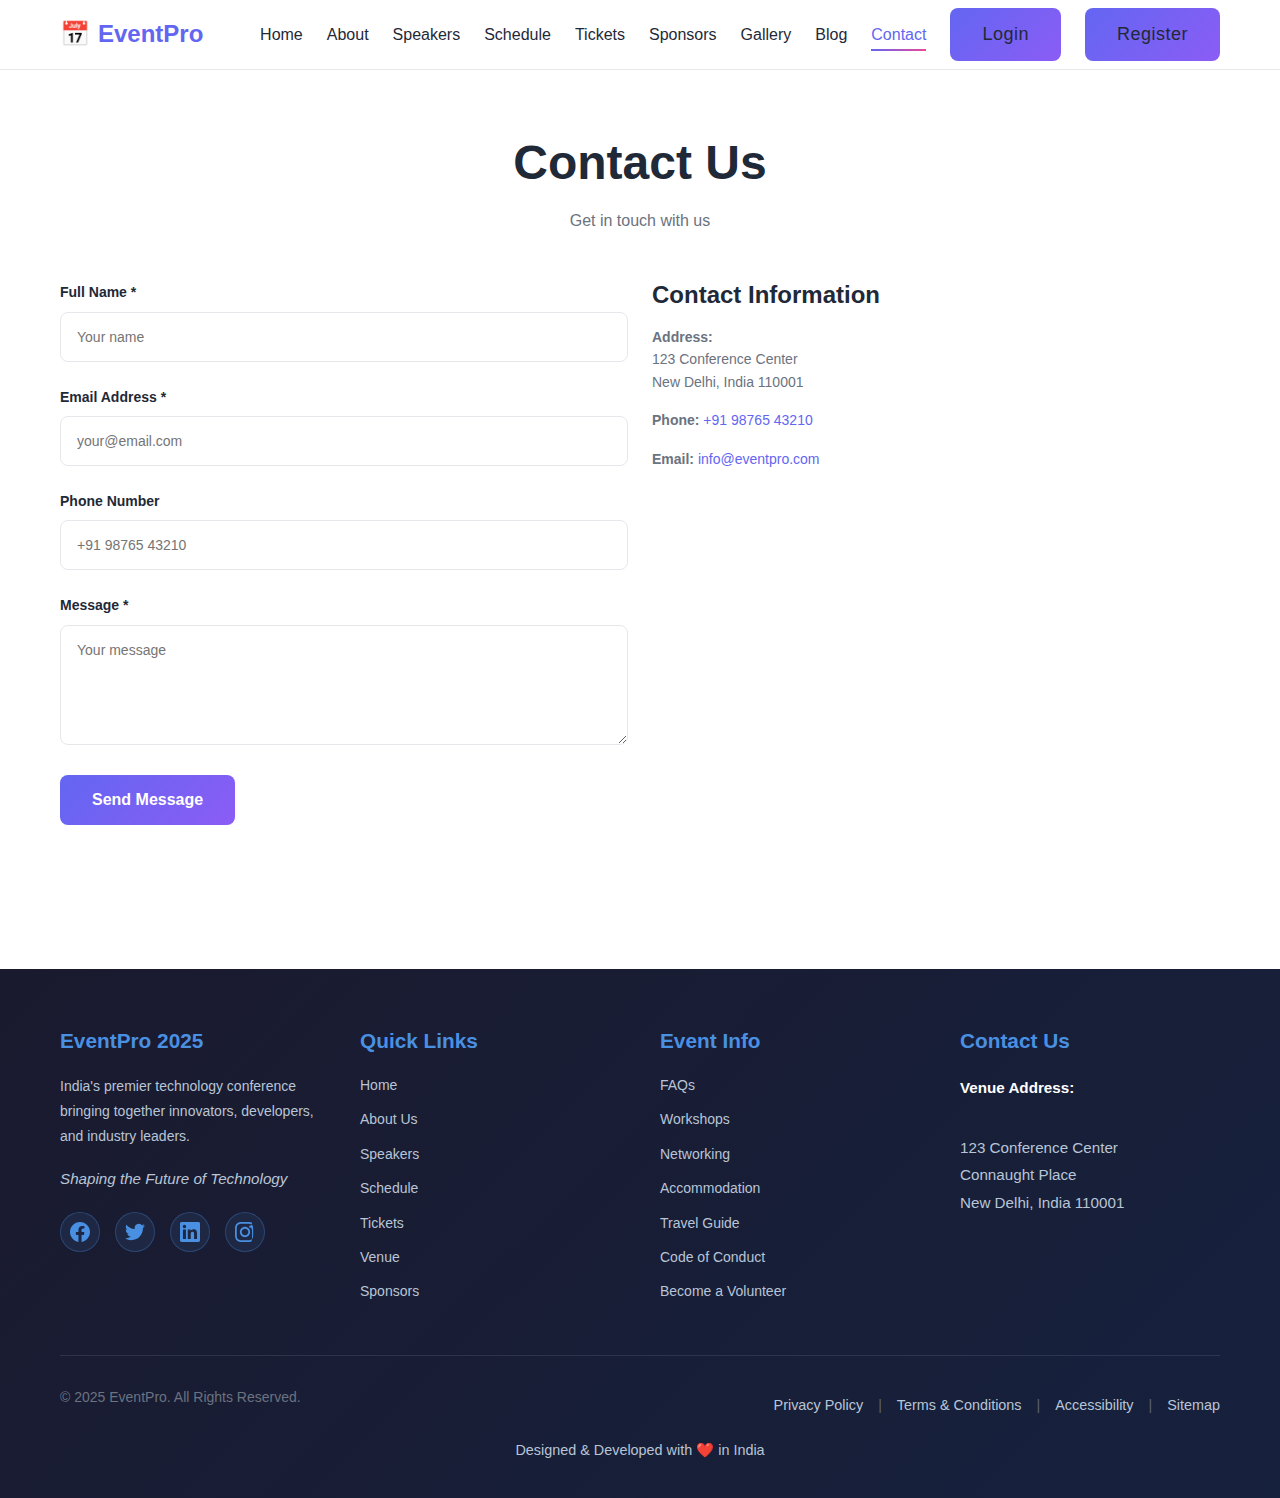
<file: pages/contact.html>
<!DOCTYPE html>
<html lang="en">
<head>
  <meta charset="UTF-8">
  <meta name="viewport" content="width=device-width, initial-scale=1.0">
  <title>Contact Us - EventPro 2025</title>
  <link rel="stylesheet" href="../assets/css/style.css">
  <link rel="stylesheet" href="../assets/css/responsive.css">
  <!-- Font Awesome for Social Icons -->
  <link rel="stylesheet" href="https://cdnjs.cloudflare.com/ajax/libs/font-awesome/6.4.0/css/all.min.css">
  <script src="https://code.jquery.com/jquery-3.7.1.min.js"></script>
</head>
<body>

  <nav class="navbar">
    <div class="navbar-container">
      <a href="../index.html" class="navbar-brand"><span>📅</span> EventPro</a>
      <button class="navbar-toggle" aria-label="Toggle menu">☰</button>
      <ul class="navbar-menu">
        <li><a href="../index.html">Home</a></li>
        <li><a href="about.html">About</a></li>
        <li><a href="speakers.html">Speakers</a></li>
        <li><a href="schedule.html">Schedule</a></li>
        <li><a href="tickets.html">Tickets</a></li>
        <li><a href="sponsors.html">Sponsors</a></li>
        <li><a href="gallery.html">Gallery</a></li>
        <li><a href="blog.html">Blog</a></li>
        <li><a href="contact.html" class="active">Contact</a></li>
        <li><a href="login.html" class="btn">Login</a></li>
        <li><a href="register.html" class="btn">Register</a></li>
      </ul>
    </div>
  </nav>

  <section class="section">
    <div class="container">
      <div class="section-title">
        <h1>Contact Us</h1>
        <p>Get in touch with us</p>
      </div>

      <div class="grid grid-2">
        <div>
          <form id="contact-form">
            <div class="form-group">
              <label class="form-label">Full Name *</label>
              <input type="text" class="form-input" placeholder="Your name" required>
              <div class="form-error"></div>
            </div>

            <div class="form-group">
              <label class="form-label">Email Address *</label>
              <input type="email" class="form-input" placeholder="your@email.com" required>
              <div class="form-error"></div>
            </div>

            <div class="form-group">
              <label class="form-label">Phone Number</label>
              <input type="tel" class="form-input" placeholder="+91 98765 43210">
              <div class="form-error"></div>
            </div>

            <div class="form-group">
              <label class="form-label">Message *</label>
              <textarea class="form-textarea" placeholder="Your message" required></textarea>
              <div class="form-error"></div>
            </div>

            <button type="submit" class="btn">Send Message</button>
          </form>
        </div>

        <div>
          <h3>Contact Information</h3>
          <p><strong>Address:</strong><br>123 Conference Center<br>New Delhi, India 110001</p>
          <p><strong>Phone:</strong> <a href="tel:+919876543210">+91 98765 43210</a></p>
          <p><strong>Email:</strong> <a href="mailto:info@eventpro.com">info@eventpro.com</a></p>
          
          <div style="width: 100%; height: 300px; border-radius: 12px; overflow: hidden; margin-top: 32px;">
            <iframe 
              src="https://www.google.com/maps/embed?pb=!1m18!1m12!1m3!1d3502.053841253764!2d77.21513631508078!3d28.627980982421905!2m3!1f0!2f0!3f0!3m2!1i1024!2i768!4f13.1!3m3!1m2!1s0x390cfd371d97c4d1%3A0xb6c9a5a9b08db22e!2sConnaught%20Place%2C%20New%20Delhi%2C%20Delhi!5e0!3m2!1sen!2sin!4v1633435216723!5m2!1sen!2sin" 
              width="100%" 
              height="300" 
              style="border:0;" 
              allowfullscreen="" 
              loading="lazy">
            </iframe>
          </div>
        </div>
      </div>
    </div>
  </section>

  <footer class="footer">
    <div class="container">
      <div class="footer-grid">
        <!-- About Section -->
        <div class="footer-column">
          <h3>EventPro 2025</h3>
          <p>India's premier technology conference bringing together innovators, developers, and industry leaders.</p>
          <p class="footer-tagline">Shaping the Future of Technology</p>
          <div class="footer-social">
            <a href="#" aria-label="Facebook" title="Follow us on Facebook">
              <svg width="20" height="20" viewBox="0 0 24 24" fill="currentColor">
                <path d="M24 12.073c0-6.627-5.373-12-12-12s-12 5.373-12 12c0 5.99 4.388 10.954 10.125 11.854v-8.385H7.078v-3.47h3.047V9.43c0-3.007 1.792-4.669 4.533-4.669 1.312 0 2.686.235 2.686.235v2.953H15.83c-1.491 0-1.956.925-1.956 1.874v2.25h3.328l-.532 3.47h-2.796v8.385C19.612 23.027 24 18.062 24 12.073z"/>
              </svg>
            </a>
            <a href="#" aria-label="Twitter" title="Follow us on Twitter">
              <svg width="20" height="20" viewBox="0 0 24 24" fill="currentColor">
                <path d="M23.953 4.57a10 10 0 01-2.825.775 4.958 4.958 0 002.163-2.723c-.951.555-2.005.959-3.127 1.184a4.92 4.92 0 00-8.384 4.482C7.69 8.095 4.067 6.13 1.64 3.162a4.822 4.822 0 00-.666 2.475c0 1.71.87 3.213 2.188 4.096a4.904 4.904 0 01-2.228-.616v.06a4.923 4.923 0 003.946 4.827 4.996 4.996 0 01-2.212.085 4.936 4.936 0 004.604 3.417 9.867 9.867 0 01-6.102 2.105c-.39 0-.779-.023-1.17-.067a13.995 13.995 0 007.557 2.209c9.053 0 13.998-7.496 13.998-13.985 0-.21 0-.42-.015-.63A9.935 9.935 0 0024 4.59z"/>
              </svg>
            </a>
            <a href="#" aria-label="LinkedIn" title="Connect on LinkedIn">
              <svg width="20" height="20" viewBox="0 0 24 24" fill="currentColor">
                <path d="M20.447 20.452h-3.554v-5.569c0-1.328-.027-3.037-1.852-3.037-1.853 0-2.136 1.445-2.136 2.939v5.667H9.351V9h3.414v1.561h.046c.477-.9 1.637-1.85 3.37-1.85 3.601 0 4.267 2.37 4.267 5.455v6.286zM5.337 7.433c-1.144 0-2.063-.926-2.063-2.065 0-1.138.92-2.063 2.063-2.063 1.14 0 2.064.925 2.064 2.063 0 1.139-.925 2.065-2.064 2.065zm1.782 13.019H3.555V9h3.564v11.452zM22.225 0H1.771C.792 0 0 .774 0 1.729v20.542C0 23.227.792 24 1.771 24h20.451C23.2 24 24 23.227 24 22.271V1.729C24 .774 23.2 0 22.222 0h.003z"/>
              </svg>
            </a>
            <a href="#" aria-label="Instagram" title="Follow us on Instagram">
              <svg width="20" height="20" viewBox="0 0 24 24" fill="currentColor">
                <path d="M12 0C8.74 0 8.333.015 7.053.072 5.775.132 4.905.333 4.14.63c-.789.306-1.459.717-2.126 1.384S.935 3.35.63 4.14C.333 4.905.131 5.775.072 7.053.012 8.333 0 8.74 0 12s.015 3.667.072 4.947c.06 1.277.261 2.148.558 2.913.306.788.717 1.459 1.384 2.126.667.666 1.336 1.079 2.126 1.384.766.296 1.636.499 2.913.558C8.333 23.988 8.74 24 12 24s3.667-.015 4.947-.072c1.277-.06 2.148-.262 2.913-.558.296-.765.499-1.636.558-2.913.06-1.28.072-1.687.072-4.947s-.015-3.667-.072-4.947c-.06-1.277-.262-2.149-.558-2.913-.306-.789-.718-1.459-1.384-2.126C21.319 1.347 20.651.935 19.86.63c-.765-.297-1.636-.499-2.913-.558C15.667.012 15.26 0 12 0zm0 2.16c3.203 0 3.585.016 4.85.071 1.17.055 1.805.249 2.227.415.562.217.96.477 1.382.896.419.42.679.819.896 1.381.164.422.36 1.057.413 2.227.057 1.266.07 1.646.07 4.85s-.015 3.585-.074 4.85c-.061 1.17-.256 1.805-.421 2.227-.224.562-.479.96-.899 1.382-.419.419-.824.679-1.38.896-.42.164-1.065.36-2.235.413-1.274.057-1.649.07-4.859.07-3.211 0-3.586-.015-4.859-.074-1.171-.061-1.816-.256-2.236-.421-.569-.224-.96-.479-1.379-.899-.421-.419-.69-.824-.9-1.38-.165-.42-.359-1.065-.42-2.235-.045-1.26-.061-1.649-.061-4.844 0-3.196.016-3.586.061-4.861.061-1.17.255-1.814.42-2.234.21-.57.479-.96.9-1.381.419-.419.81-.689 1.379-.898.42-.166 1.051-.361 2.221-.421 1.275-.045 1.65-.06 4.859-.06l.045.03zm0 3.678c-3.405 0-6.162 2.76-6.162 6.162 0 3.405 2.76 6.162 6.162 6.162 3.405 0 6.162-2.76 6.162-6.162 0-3.405-2.76-6.162-6.162-6.162zM12 16c-2.21 0-4-1.79-4-4s1.79-4 4-4 4 1.79 4 4-1.79 4-4 4zm7.846-10.405c0 .795-.646 1.44-1.44 1.44-.795 0-1.44-.646-1.44-1.44 0-.794.646-1.439 1.44-1.439.793-.001 1.44.645 1.44 1.439z"/>
              </svg>
            </a>
          </div>
        </div>
        
        <!-- Quick Links -->
        <div class="footer-column">
          <h3>Quick Links</h3>
          <ul class="footer-links">
            <li><a href="../index.html">Home</a></li>
            <li><a href="about.html">About Us</a></li>
            <li><a href="speakers.html">Speakers</a></li>
            <li><a href="schedule.html">Schedule</a></li>
            <li><a href="tickets.html">Tickets</a></li>
            <li><a href="venue.html">Venue</a></li>
            <li><a href="sponsors.html">Sponsors</a></li>
          </ul>
        </div>

        <!-- Event Information -->
        <div class="footer-column">
          <h3>Event Info</h3>
          <ul class="footer-links">
            <li><a href="faq.html">FAQs</a></li>
            <li><a href="workshops.html">Workshops</a></li>
            <li><a href="networking.html">Networking</a></li>
            <li><a href="accommodation.html">Accommodation</a></li>
            <li><a href="travel.html">Travel Guide</a></li>
            <li><a href="code-of-conduct.html">Code of Conduct</a></li>
            <li><a href="volunteer.html">Become a Volunteer</a></li>
          </ul>
        </div>
        
        <!-- Contact -->
        <div class="footer-column">
          <h3>Contact Us</h3>
          <div class="footer-contact-info">
            <p><strong>Venue Address:</strong><br>
            123 Conference Center<br>
            Connaught Place<br>
            New Delhi, India 110001</p>
          </div>
        </div>
      </div>
      
      <!-- Footer Bottom -->
      <div class="footer-bottom">
        <div class="footer-bottom-content">
        <p>&copy; 2025 EventPro. All Rights Reserved.</p>
          <div class="footer-legal">
            <a href="privacy-policy.html">Privacy Policy</a>
            <span>|</span>
            <a href="terms.html">Terms & Conditions</a>
            <span>|</span>
            <a href="accessibility.html">Accessibility</a>
            <span>|</span>
            <a href="sitemap.html">Sitemap</a>
          </div>
        </div>
        <p class="footer-credit">Designed & Developed with ❤️ in India</p>
      </div>
    </div>
  </footer>

  <script src="../assets/js/main.js"></script>
  <script src="../assets/js/ajax.js"></script>
</body>
</html>
</file>
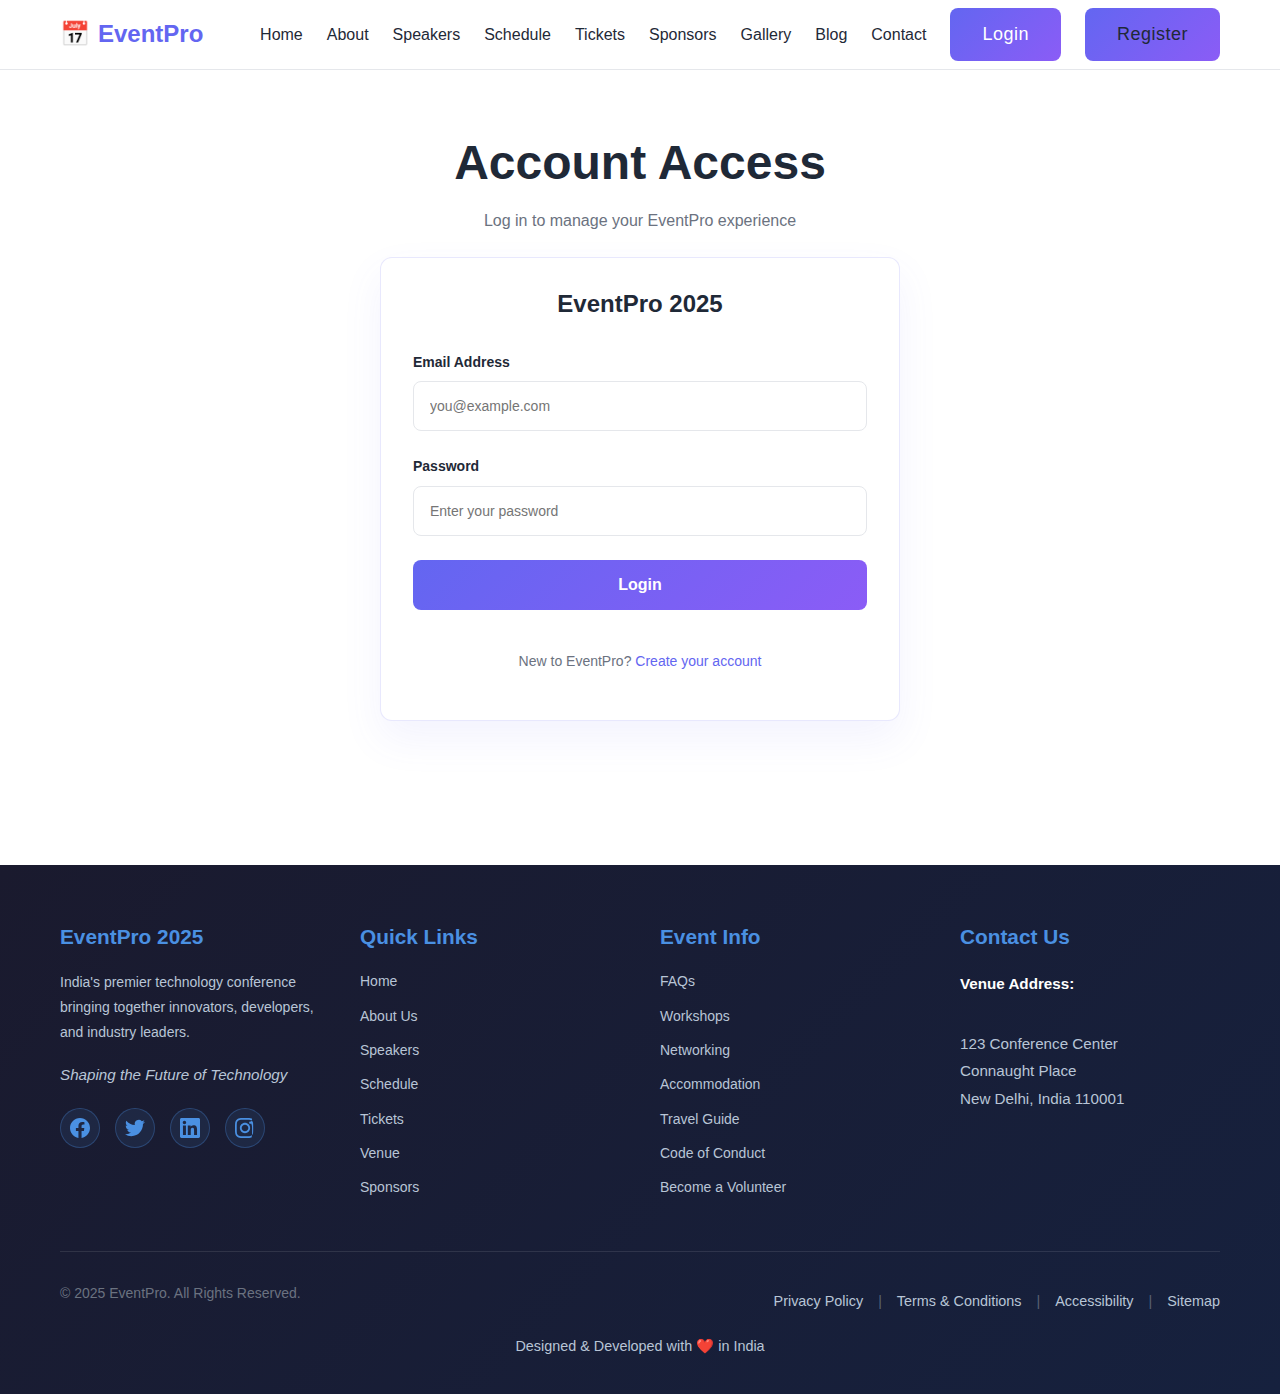
<file: pages/login.html>
<!DOCTYPE html>
<html lang="en">
<head>
  <meta charset="UTF-8">
  <meta name="viewport" content="width=device-width, initial-scale=1.0">
  <title>Login - EventPro 2025</title>
  <link rel="stylesheet" href="../assets/css/style.css">
  <link rel="stylesheet" href="../assets/css/responsive.css">
  <!-- Font Awesome for Social Icons -->
  <link rel="stylesheet" href="https://cdnjs.cloudflare.com/ajax/libs/font-awesome/6.4.0/css/all.min.css">
  <script src="https://code.jquery.com/jquery-3.7.1.min.js"></script>
</head>
<body>

  <nav class="navbar">
    <div class="navbar-container">
      <a href="../index.html" class="navbar-brand"><span>📅</span> EventPro</a>
      <button class="navbar-toggle" aria-label="Toggle menu">☰</button>
      <ul class="navbar-menu">
        <li><a href="../index.html">Home</a></li>
        <li><a href="about.html">About</a></li>
        <li><a href="speakers.html">Speakers</a></li>
        <li><a href="schedule.html">Schedule</a></li>
        <li><a href="tickets.html">Tickets</a></li>
        <li><a href="sponsors.html">Sponsors</a></li>
        <li><a href="gallery.html">Gallery</a></li>
        <li><a href="blog.html">Blog</a></li>
        <li><a href="contact.html">Contact</a></li>
        <li><a href="login.html" class="btn active">Login</a></li>
        <li><a href="register.html" class="btn">Register</a></li>
      </ul>
    </div>
  </nav>

  <section class="section">
    <div class="container" style="max-width: 560px;">
      <div class="section-title" style="margin-bottom: var(--spacing-24);">
        <h1>Account Access</h1>
        <p>Log in to manage your EventPro experience</p>
      </div>

      <div class="card auth-card">
        <h2 class="auth-card-title"><a href="../index.html">EventPro 2025</a></h2>
      <form id="login-form">
        <div class="form-group">
            <label for="login-email" class="form-label">Email Address</label>
            <input type="email" id="login-email" name="email" class="form-input" placeholder="you@example.com" required>
        </div>

        <div class="form-group">
            <label for="login-password" class="form-label">Password</label>
            <input type="password" id="login-password" name="password" class="form-input" placeholder="Enter your password" required>
        </div>

          <div id="login-message" class="form-success"></div>

        <button type="submit" class="btn" style="width: 100%;">Login</button>
        </form>

        <p class="text-center" style="margin-top: 16px;">
          New to EventPro? <a href="register.html">Create your account</a>
        </p>
      </div>
    </div>
  </section>

  <footer class="footer">
    <div class="container">
      <div class="footer-grid">
        <!-- About Section -->
        <div class="footer-column">
          <h3>EventPro 2025</h3>
          <p>India's premier technology conference bringing together innovators, developers, and industry leaders.</p>
          <p class="footer-tagline">Shaping the Future of Technology</p>
          <div class="footer-social">
            <a href="#" aria-label="Facebook" title="Follow us on Facebook">
              <svg width="20" height="20" viewBox="0 0 24 24" fill="currentColor">
                <path d="M24 12.073c0-6.627-5.373-12-12-12s-12 5.373-12 12c0 5.99 4.388 10.954 10.125 11.854v-8.385H7.078v-3.47h3.047V9.43c0-3.007 1.792-4.669 4.533-4.669 1.312 0 2.686.235 2.686.235v2.953H15.83c-1.491 0-1.956.925-1.956 1.874v2.25h3.328l-.532 3.47h-2.796v8.385C19.612 23.027 24 18.062 24 12.073z"/>
              </svg>
            </a>
            <a href="#" aria-label="Twitter" title="Follow us on Twitter">
              <svg width="20" height="20" viewBox="0 0 24 24" fill="currentColor">
                <path d="M23.953 4.57a10 10 0 01-2.825.775 4.958 4.958 0 002.163-2.723c-.951.555-2.005.959-3.127 1.184a4.92 4.92 0 00-8.384 4.482C7.69 8.095 4.067 6.13 1.64 3.162a4.822 4.822 0 00-.666 2.475c0 1.71.87 3.213 2.188 4.096a4.904 4.904 0 01-2.228-.616v.06a4.923 4.923 0 003.946 4.827 4.996 4.996 0 01-2.212.085 4.936 4.936 0 004.604 3.417 9.867 9.867 0 01-6.102 2.105c-.39 0-.779-.023-1.17-.067a13.995 13.995 0 007.557 2.209c9.053 0 13.998-7.496 13.998-13.985 0-.21 0-.42-.015-.63A9.935 9.935 0 0024 4.59z"/>
              </svg>
            </a>
            <a href="#" aria-label="LinkedIn" title="Connect on LinkedIn">
              <svg width="20" height="20" viewBox="0 0 24 24" fill="currentColor">
                <path d="M20.447 20.452h-3.554v-5.569c0-1.328-.027-3.037-1.852-3.037-1.853 0-2.136 1.445-2.136 2.939v5.667H9.351V9h3.414v1.561h.046c.477-.9 1.637-1.85 3.37-1.85 3.601 0 4.267 2.37 4.267 5.455v6.286zM5.337 7.433c-1.144 0-2.063-.926-2.063-2.065 0-1.138.92-2.063 2.063-2.063 1.14 0 2.064.925 2.064 2.063 0 1.139-.925 2.065-2.064 2.065zm1.782 13.019H3.555V9h3.564v11.452zM22.225 0H1.771C.792 0 0 .774 0 1.729v20.542C0 23.227.792 24 1.771 24h20.451C23.2 24 24 23.227 24 22.271V1.729C24 .774 23.2 0 22.222 0h.003z"/>
              </svg>
            </a>
            <a href="#" aria-label="Instagram" title="Follow us on Instagram">
              <svg width="20" height="20" viewBox="0 0 24 24" fill="currentColor">
                <path d="M12 0C8.74 0 8.333.015 7.053.072 5.775.132 4.905.333 4.14.63c-.789.306-1.459.717-2.126 1.384S.935 3.35.63 4.14C.333 4.905.131 5.775.072 7.053.012 8.333 0 8.74 0 12s.015 3.667.072 4.947c.06 1.277.261 2.148.558 2.913.306.788.717 1.459 1.384 2.126.667.666 1.336 1.079 2.126 1.384.766.296 1.636.499 2.913.558C8.333 23.988 8.74 24 12 24s3.667-.015 4.947-.072c1.277-.06 2.148-.262 2.913-.558.296-.765.499-1.636.558-2.913.06-1.28.072-1.687.072-4.947s-.015-3.667-.072-4.947c-.06-1.277-.262-2.149-.558-2.913-.306-.789-.718-1.459-1.384-2.126C21.319 1.347 20.651.935 19.86.63c-.765-.297-1.636-.499-2.913-.558C15.667.012 15.26 0 12 0zm0 2.16c3.203 0 3.585.016 4.85.071 1.17.055 1.805.249 2.227.415.562.217.96.477 1.382.896.419.42.679.819.896 1.381.164.422.36 1.057.413 2.227.057 1.266.07 1.646.07 4.85s-.015 3.585-.074 4.85c-.061 1.17-.256 1.805-.421 2.227-.224.562-.479.96-.899 1.382-.419.419-.824.679-1.38.896-.42.164-1.065.36-2.235.413-1.274.057-1.649.07-4.859.07-3.211 0-3.586-.015-4.859-.074-1.171-.061-1.816-.256-2.236-.421-.569-.224-.96-.479-1.379-.899-.421-.419-.69-.824-.9-1.38-.165-.42-.359-1.065-.42-2.235-.045-1.26-.061-1.649-.061-4.844 0-3.196.016-3.586.061-4.861.061-1.17.255-1.814.42-2.234.21-.57.479-.96.9-1.381.419-.419.81-.689 1.379-.898.42-.166 1.051-.361 2.221-.421 1.275-.045 1.65-.06 4.859-.06l.045 .03zm0 3.678c-3.405 0-6.162 2.76-6.162 6.162 0 3.405 2.76 6.162 6.162 6.162 3.405 0 6.162-2.76 6.162-6.162 0-3.405-2.76-6.162-6.162-6.162zM12 16c-2.21 0-4-1.79-4-4s1.79-4 4-4 4 1.79 4 4-1.79 4-4 4zm7.846-10.405c0 .795-.646 1.44-1.44 1.44-.795 0-1.44-.646-1.44-1.44 0-.794.646-1.439 1.44-1.439.793-.001 1.44.645 1.44 1.439z"/>
              </svg>
            </a>
          </div>
        </div>
        
        <!-- Quick Links -->
        <div class="footer-column">
          <h3>Quick Links</h3>
          <ul class="footer-links">
            <li><a href="../index.html">Home</a></li>
            <li><a href="about.html">About Us</a></li>
            <li><a href="speakers.html">Speakers</a></li>
            <li><a href="schedule.html">Schedule</a></li>
            <li><a href="tickets.html">Tickets</a></li>
            <li><a href="venue.html">Venue</a></li>
            <li><a href="sponsors.html">Sponsors</a></li>
          </ul>
        </div>

        <!-- Event Information -->
        <div class="footer-column">
          <h3>Event Info</h3>
          <ul class="footer-links">
            <li><a href="faq.html">FAQs</a></li>
            <li><a href="workshops.html">Workshops</a></li>
            <li><a href="networking.html">Networking</a></li>
            <li><a href="accommodation.html">Accommodation</a></li>
            <li><a href="travel.html">Travel Guide</a></li>
            <li><a href="code-of-conduct.html">Code of Conduct</a></li>
            <li><a href="volunteer.html">Become a Volunteer</a></li>
          </ul>
        </div>
        
        <!-- Contact -->
        <div class="footer-column">
          <h3>Contact Us</h3>
          <div class="footer-contact-info">
            <p><strong>Venue Address:</strong><br>
            123 Conference Center<br>
            Connaught Place<br>
            New Delhi, India 110001</p>
          </div>
        </div>
      </div>
      
      <!-- Footer Bottom -->
      <div class="footer-bottom">
        <div class="footer-bottom-content">
        <p>&copy; 2025 EventPro. All Rights Reserved.</p>
          <div class="footer-legal">
            <a href="privacy-policy.html">Privacy Policy</a>
            <span>|</span>
            <a href="terms.html">Terms & Conditions</a>
            <span>|</span>
            <a href="accessibility.html">Accessibility</a>
            <span>|</span>
            <a href="sitemap.html">Sitemap</a>
          </div>
        </div>
        <p class="footer-credit">Designed & Developed with ❤️ in India</p>
      </div>
    </div>
  </footer>

  <script src="../assets/js/main.js"></script>
  <script src="../assets/js/ajax.js"></script>
  <script src="../assets/js/plugins.js"></script>
</body>
</html>
</file>
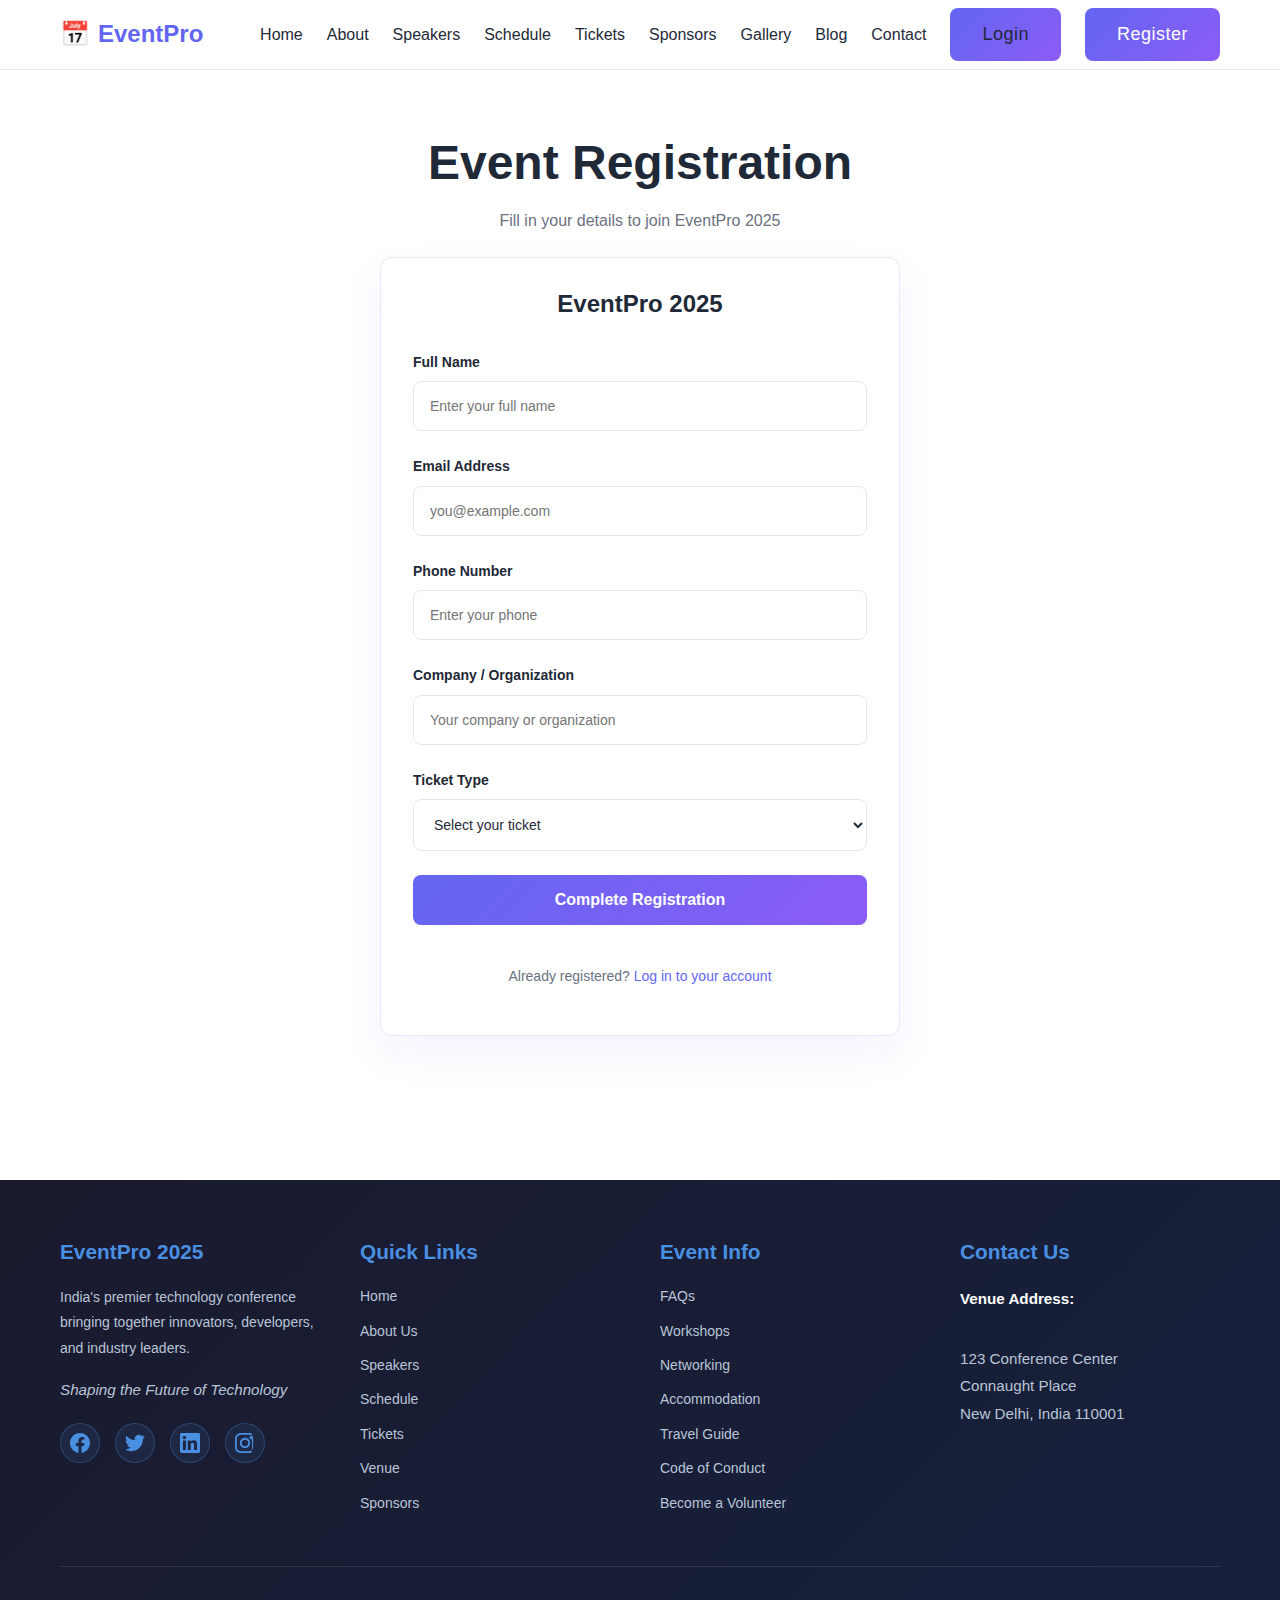
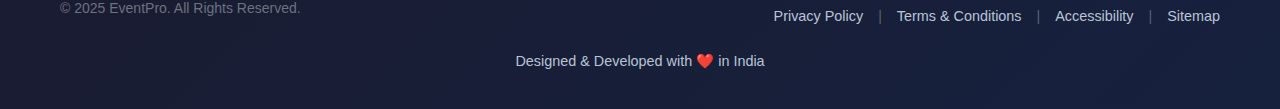
<file: pages/register.html>
<!DOCTYPE html>
<html lang="en">
<head>
  <meta charset="UTF-8">
  <meta name="viewport" content="width=device-width, initial-scale=1.0">
  <title>Register - EventPro 2025</title>
  <link rel="stylesheet" href="../assets/css/style.css">
  <link rel="stylesheet" href="../assets/css/responsive.css">
  <!-- Font Awesome for Social Icons -->
  <link rel="stylesheet" href="https://cdnjs.cloudflare.com/ajax/libs/font-awesome/6.4.0/css/all.min.css">
  <script src="https://code.jquery.com/jquery-3.7.1.min.js"></script>
</head>
<body>

  <nav class="navbar">
    <div class="navbar-container">
      <a href="../index.html" class="navbar-brand"><span>📅</span> EventPro</a>
      <button class="navbar-toggle" aria-label="Toggle menu">☰</button>
      <ul class="navbar-menu">
        <li><a href="../index.html">Home</a></li>
        <li><a href="about.html">About</a></li>
        <li><a href="speakers.html">Speakers</a></li>
        <li><a href="schedule.html">Schedule</a></li>
        <li><a href="tickets.html">Tickets</a></li>
        <li><a href="sponsors.html">Sponsors</a></li>
        <li><a href="gallery.html">Gallery</a></li>
        <li><a href="blog.html">Blog</a></li>
        <li><a href="contact.html">Contact</a></li>
        <li><a href="login.html" class="btn">Login</a></li>
        <li><a href="register.html" class="btn active">Register</a></li>
      </ul>
    </div>
  </nav>

  <section class="section">
    <div class="container" style="max-width: 560px;">
      <div class="section-title" style="margin-bottom: var(--spacing-24);">
        <h1>Event Registration</h1>
        <p>Fill in your details to join EventPro 2025</p>
      </div>

      <div class="card auth-card">
        <h2 class="auth-card-title"><a href="../index.html">EventPro 2025</a></h2>
      <form id="register-form">
        <div class="form-group">
            <label for="full-name" class="form-label">Full Name</label>
            <input type="text" id="full-name" name="full-name" class="form-input" placeholder="Enter your full name" required>
        </div>

        <div class="form-group">
            <label for="email" class="form-label">Email Address</label>
            <input type="email" id="email" name="email" class="form-input" placeholder="you@example.com" required>
        </div>

        <div class="form-group">
            <label for="phone" class="form-label">Phone Number</label>
            <input type="tel" id="phone" name="phone" class="form-input" placeholder="Enter your phone" required>
        </div>

        <div class="form-group">
            <label for="company" class="form-label">Company / Organization</label>
            <input type="text" id="company" name="company" class="form-input" placeholder="Your company or organization">
        </div>

        <div class="form-group">
            <label for="ticket-type" class="form-label">Ticket Type</label>
            <select id="ticket-type" name="ticket-type" class="form-input" required>
              <option value="">Select your ticket</option>
              <option value="general">General Admission</option>
              <option value="early-bird">Early Bird</option>
              <option value="vip">VIP Experience</option>
          </select>
        </div>

          <div id="register-message" class="form-success"></div>

        <button type="submit" class="btn" style="width: 100%;">Complete Registration</button>
      </form>

        <p class="text-center" style="margin-top: 16px;">
          Already registered? <a href="login.html">Log in to your account</a>
        </p>
      </div>
    </div>
  </section>

  <footer class="footer">
    <div class="container">
      <div class="footer-grid">
        <!-- About Section -->
        <div class="footer-column">
          <h3>EventPro 2025</h3>
          <p>India's premier technology conference bringing together innovators, developers, and industry leaders.</p>
          <p class="footer-tagline">Shaping the Future of Technology</p>
          <div class="footer-social">
            <a href="#" aria-label="Facebook" title="Follow us on Facebook">
              <svg width="20" height="20" viewBox="0 0 24 24" fill="currentColor">
                <path d="M24 12.073c0-6.627-5.373-12-12-12s-12 5.373-12 12c0 5.99 4.388 10.954 10.125 11.854v-8.385H7.078v-3.47h3.047V9.43c0-3.007 1.792-4.669 4.533-4.669 1.312 0 2.686.235 2.686.235v2.953H15.83c-1.491 0-1.956.925-1.956 1.874v2.25h3.328l-.532 3.47h-2.796v8.385C19.612 23.027 24 18.062 24 12.073z"/>
              </svg>
            </a>
            <a href="#" aria-label="Twitter" title="Follow us on Twitter">
              <svg width="20" height="20" viewBox="0 0 24 24" fill="currentColor">
                <path d="M23.953 4.57a10 10 0 01-2.825.775 4.958 4.958 0 002.163-2.723c-.951.555-2.005.959-3.127 1.184a4.92 4.92 0 00-8.384 4.482C7.69 8.095 4.067 6.13 1.64 3.162a4.822 4.822 0 00-.666 2.475c0 1.71.87 3.213 2.188 4.096a4.904 4.904 0 01-2.228-.616v.06a4.923 4.923 0 003.946 4.827 4.996 4.996 0 01-2.212.085 4.936 4.936 0 004.604 3.417 9.867 9.867 0 01-6.102 2.105c-.39 0-.779-.023-1.17-.067a13.995 13.995 0 007.557 2.209c9.053 0 13.998-7.496 13.998-13.985 0-.21 0-.42-.015-.63A9.935 9.935 0 0024 4.59z"/>
              </svg>
            </a>
            <a href="#" aria-label="LinkedIn" title="Connect on LinkedIn">
              <svg width="20" height="20" viewBox="0 0 24 24" fill="currentColor">
                <path d="M20.447 20.452h-3.554v-5.569c0-1.328-.027-3.037-1.852-3.037-1.853 0-2.136 1.445-2.136 2.939v5.667H9.351V9h3.414v1.561h.046c.477-.9 1.637-1.85 3.37-1.85 3.601 0 4.267 2.37 4.267 5.455v6.286zM5.337 7.433c-1.144 0-2.063-.926-2.063-2.065 0-1.138.92-2.063 2.063-2.063 1.14 0 2.064.925 2.064 2.063 0 1.139-.925 2.065-2.064 2.065zm1.782 13.019H3.555V9h3.564v11.452zM22.225 0H1.771C.792 0 0 .774 0 1.729v20.542C0 23.227.792 24 1.771 24h20.451C23.2 24 24 23.227 24 22.271V1.729C24 .774 23.2 0 22.222 0h.003z"/>
              </svg>
            </a>
            <a href="#" aria-label="Instagram" title="Follow us on Instagram">
              <svg width="20" height="20" viewBox="0 0 24 24" fill="currentColor">
                <path d="M12 0C8.74 0 8.333.015 7.053.072 5.775.132 4.905.333 4.14.63c-.789.306-1.459.717-2.126 1.384S.935 3.35.63 4.14C.333 4.905.131 5.775.072 7.053.012 8.333 0 8.74 0 12s.015 3.667.072 4.947c.06 1.277.261 2.148.558 2.913.306.788.717 1.459 1.384 2.126.667.666 1.336 1.079 2.126 1.384.766.296 1.636.499 2.913.558C8.333 23.988 8.74 24 12 24s3.667-.015 4.947-.072c1.277-.06 2.148-.262 2.913-.558.296-.765.499-1.636.558-2.913.06-1.28.072-1.687.072-4.947s-.015-3.667-.072-4.947c-.06-1.277-.262-2.149-.558-2.913-.306-.789-.718-1.459-1.384-2.126C21.319 1.347 20.651.935 19.86.63c-.765-.297-1.636-.499-2.913-.558C15.667.012 15.26 0 12 0zm0 2.16c3.203 0 3.585.016 4.85.071 1.17.055 1.805.249 2.227.415.562.217.96.477 1.382.896.419.42.679.819.896 1.381.164.422.36 1.057.413 2.227.057 1.266.07 1.646.07 4.85s-.015 3.585-.074 4.85c-.061 1.17-.256 1.805-.421 2.227-.224.562-.479.96-.899 1.382-.419.419-.824.679-1.38.896-.42.164-1.065.36-2.235.413-1.274.057-1.649.07-4.859.07-3.211 0-3.586-.015-4.859-.074-1.171-.061-1.816-.256-2.236-.421-.569-.224-.96-.479-1.379-.899-.421-.419-.69-.824-.9-1.38-.165-.42-.359-1.065-.42-2.235-.045-1.26-.061-1.649-.061-4.844 0-3.196.016-3.586.061-4.861.061-1.17.255-1.814.42-2.234.21-.57.479-.96.9-1.381.419-.419.81-.689 1.379-.898.42-.166 1.051-.361 2.221-.421 1.275-.045 1.65-.06 4.859-.06l.045.03zm0 3.678c-3.405 0-6.162 2.76-6.162 6.162 0 3.405 2.76 6.162 6.162 6.162 3.405 0 6.162-2.76 6.162-6.162 0-3.405-2.76-6.162-6.162-6.162zM12 16c-2.21 0-4-1.79-4-4s1.79-4 4-4 4 1.79 4 4-1.79 4-4 4zm7.846-10.405c0 .795-.646 1.44-1.44 1.44-.795 0-1.44-.646-1.44-1.44 0-.794.646-1.439 1.44-1.439.793-.001 1.44.645 1.44 1.439z"/>
              </svg>
            </a>
          </div>
        </div>
        
        <!-- Quick Links -->
        <div class="footer-column">
          <h3>Quick Links</h3>
          <ul class="footer-links">
            <li><a href="../index.html">Home</a></li>
            <li><a href="about.html">About Us</a></li>
            <li><a href="speakers.html">Speakers</a></li>
            <li><a href="schedule.html">Schedule</a></li>
            <li><a href="tickets.html">Tickets</a></li>
            <li><a href="venue.html">Venue</a></li>
            <li><a href="sponsors.html">Sponsors</a></li>
          </ul>
        </div>

        <!-- Event Information -->
        <div class="footer-column">
          <h3>Event Info</h3>
          <ul class="footer-links">
            <li><a href="faq.html">FAQs</a></li>
            <li><a href="workshops.html">Workshops</a></li>
            <li><a href="networking.html">Networking</a></li>
            <li><a href="accommodation.html">Accommodation</a></li>
            <li><a href="travel.html">Travel Guide</a></li>
            <li><a href="code-of-conduct.html">Code of Conduct</a></li>
            <li><a href="volunteer.html">Become a Volunteer</a></li>
          </ul>
        </div>
        
        <!-- Contact -->
        <div class="footer-column">
          <h3>Contact Us</h3>
          <div class="footer-contact-info">
            <p><strong>Venue Address:</strong><br>
            123 Conference Center<br>
            Connaught Place<br>
            New Delhi, India 110001</p>
          </div>
        </div>
      </div>
      
      <!-- Footer Bottom -->
      <div class="footer-bottom">
        <div class="footer-bottom-content">
        <p>&copy; 2025 EventPro. All Rights Reserved.</p>
          <div class="footer-legal">
            <a href="privacy-policy.html">Privacy Policy</a>
            <span>|</span>
            <a href="terms.html">Terms & Conditions</a>
            <span>|</span>
            <a href="accessibility.html">Accessibility</a>
            <span>|</span>
            <a href="sitemap.html">Sitemap</a>
          </div>
        </div>
        <p class="footer-credit">Designed & Developed with ❤️ in India</p>
      </div>
    </div>
  </footer>

  <script src="../assets/js/main.js"></script>
  <script src="../assets/js/ajax.js"></script>
</body>
</html>
</file>
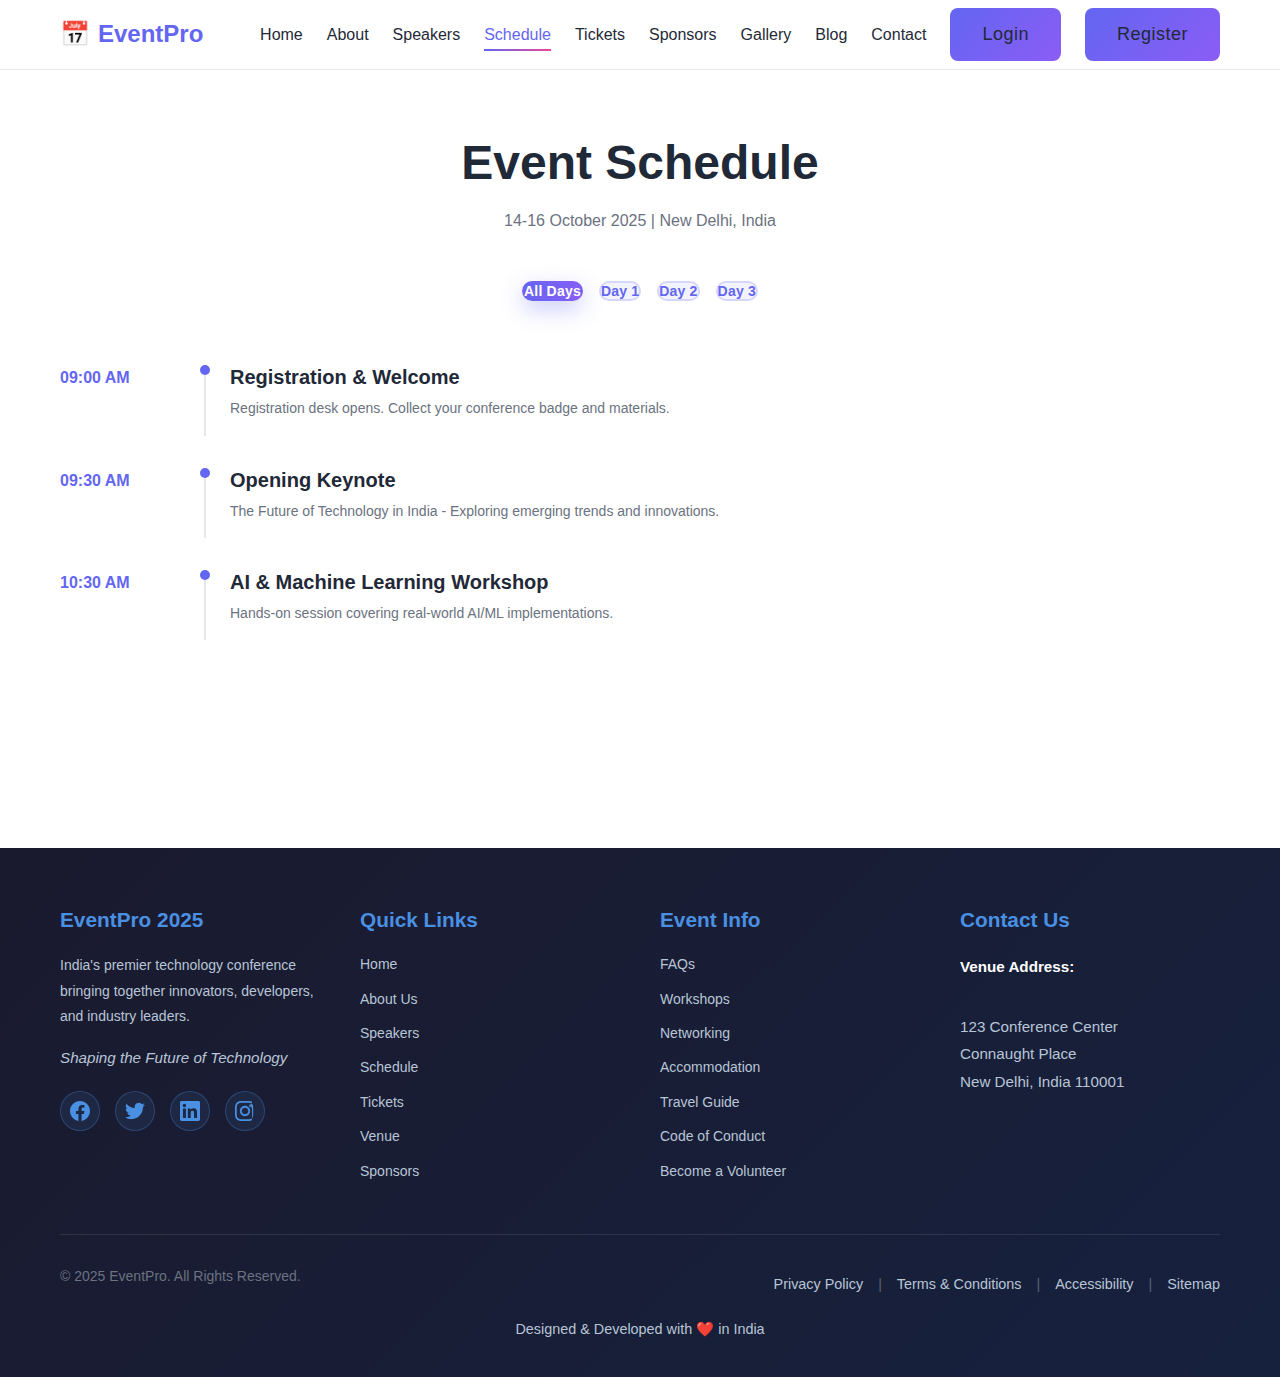
<file: pages/schedule.html>
<!DOCTYPE html>
<html lang="en">
<head>
  <meta charset="UTF-8">
  <meta name="viewport" content="width=device-width, initial-scale=1.0">
  <title>Schedule - EventPro 2025</title>
  <link rel="stylesheet" href="../assets/css/style.css">
  <link rel="stylesheet" href="../assets/css/responsive.css">
  <!-- Font Awesome for Social Icons -->
  <link rel="stylesheet" href="https://cdnjs.cloudflare.com/ajax/libs/font-awesome/6.4.0/css/all.min.css">
  <script src="https://code.jquery.com/jquery-3.7.1.min.js"></script>
</head>
<body>

  <nav class="navbar">
    <div class="navbar-container">
      <a href="../index.html" class="navbar-brand"><span>📅</span> EventPro</a>
      <button class="navbar-toggle" aria-label="Toggle menu">☰</button>
      <ul class="navbar-menu">
        <li><a href="../index.html">Home</a></li>
        <li><a href="about.html">About</a></li>
        <li><a href="speakers.html">Speakers</a></li>
        <li><a href="schedule.html" class="active">Schedule</a></li>
        <li><a href="tickets.html">Tickets</a></li>
        <li><a href="sponsors.html">Sponsors</a></li>
        <li><a href="gallery.html">Gallery</a></li>
        <li><a href="blog.html">Blog</a></li>
        <li><a href="contact.html">Contact</a></li>
        <li><a href="login.html" class="btn">Login</a></li>
        <li><a href="register.html" class="btn">Register</a></li>
      </ul>
    </div>
  </nav>

  <section class="section">
    <div class="container">
      <div class="section-title">
        <h1>Event Schedule</h1>
        <p>14-16 October 2025 | New Delhi, India</p>
      </div>

      <div class="schedule-filter-bar">
        <button class="schedule-filter active" data-day="all">All Days</button>
        <button class="schedule-filter" data-day="day1">Day 1</button>
        <button class="schedule-filter" data-day="day2">Day 2</button>
        <button class="schedule-filter" data-day="day3">Day 3</button>
      </div>

      <div class="schedule-day" data-day="day1">
        <div class="timeline">
          <div class="timeline-item">
            <div class="timeline-time">09:00 AM</div>
            <div class="timeline-content">
              <h3 class="timeline-title">Registration & Welcome</h3>
              <p class="timeline-description">Registration desk opens. Collect your conference badge and materials.</p>
            </div>
          </div>
          <div class="timeline-item">
            <div class="timeline-time">09:30 AM</div>
            <div class="timeline-content">
              <h3 class="timeline-title">Opening Keynote</h3>
              <p class="timeline-description">The Future of Technology in India - Exploring emerging trends and innovations.</p>
            </div>
          </div>
          <div class="timeline-item">
            <div class="timeline-time">10:30 AM</div>
            <div class="timeline-content">
              <h3 class="timeline-title">AI & Machine Learning Workshop</h3>
              <p class="timeline-description">Hands-on session covering real-world AI/ML implementations.</p>
            </div>
          </div>
        </div>
      </div>

      <div class="schedule-day" data-day="day2" style="display: none;">
        <div class="timeline">
          <div class="timeline-item">
            <div class="timeline-time">09:00 AM</div>
            <div class="timeline-content">
              <h3 class="timeline-title">Data Science Trends</h3>
              <p class="timeline-description">Discover the latest trends in data science and analytics.</p>
            </div>
          </div>
          <div class="timeline-item">
            <div class="timeline-time">10:00 AM</div>
            <div class="timeline-content">
              <h3 class="timeline-title">Product Management Masterclass</h3>
              <p class="timeline-description">Learn product strategy and stakeholder management.</p>
            </div>
          </div>
        </div>
      </div>

      <div class="schedule-day" data-day="day3" style="display: none;">
        <div class="timeline">
          <div class="timeline-item">
            <div class="timeline-time">09:00 AM</div>
            <div class="timeline-content">
              <h3 class="timeline-title">Cybersecurity Session</h3>
              <p class="timeline-description">Understanding modern cybersecurity threats and solutions.</p>
            </div>
          </div>
          <div class="timeline-item">
            <div class="timeline-time">11:00 AM</div>
            <div class="timeline-content">
              <h3 class="timeline-title">Closing Keynote & Awards</h3>
              <p class="timeline-description">Conference wrap-up and award ceremony.</p>
            </div>
          </div>
        </div>
      </div>
    </div>
  </section>

  <footer class="footer">
    <div class="container">
      <div class="footer-grid">
        <!-- About Section -->
        <div class="footer-column">
          <h3>EventPro 2025</h3>
          <p>India's premier technology conference bringing together innovators, developers, and industry leaders.</p>
          <p class="footer-tagline">Shaping the Future of Technology</p>
          <div class="footer-social">
            <a href="#" aria-label="Facebook" title="Follow us on Facebook">
              <svg width="20" height="20" viewBox="0 0 24 24" fill="currentColor">
                <path d="M24 12.073c0-6.627-5.373-12-12-12s-12 5.373-12 12c0 5.99 4.388 10.954 10.125 11.854v-8.385H7.078v-3.47h3.047V9.43c0-3.007 1.792-4.669 4.533-4.669 1.312 0 2.686.235 2.686.235v2.953H15.83c-1.491 0-1.956.925-1.956 1.874v2.25h3.328l-.532 3.47h-2.796v8.385C19.612 23.027 24 18.062 24 12.073z"/>
              </svg>
            </a>
            <a href="#" aria-label="Twitter" title="Follow us on Twitter">
              <svg width="20" height="20" viewBox="0 0 24 24" fill="currentColor">
                <path d="M23.953 4.57a10 10 0 01-2.825.775 4.958 4.958 0 002.163-2.723c-.951.555-2.005.959-3.127 1.184a4.92 4.92 0 00-8.384 4.482C7.69 8.095 4.067 6.13 1.64 3.162a4.822 4.822 0 00-.666 2.475c0 1.71.87 3.213 2.188 4.096a4.904 4.904 0 01-2.228-.616v.06a4.923 4.923 0 003.946 4.827 4.996 4.996 0 01-2.212.085 4.936 4.936 0 004.604 3.417 9.867 9.867 0 01-6.102 2.105c-.39 0-.779-.023-1.17-.067a13.995 13.995 0 007.557 2.209c9.053 0 13.998-7.496 13.998-13.985 0-.21 0-.42-.015-.63A9.935 9.935 0 0024 4.59z"/>
              </svg>
            </a>
            <a href="#" aria-label="LinkedIn" title="Connect on LinkedIn">
              <svg width="20" height="20" viewBox="0 0 24 24" fill="currentColor">
                <path d="M20.447 20.452h-3.554v-5.569c0-1.328-.027-3.037-1.852-3.037-1.853 0-2.136 1.445-2.136 2.939v5.667H9.351V9h3.414v1.561h.046c.477-.9 1.637-1.85 3.37-1.85 3.601 0 4.267 2.37 4.267 5.455v6.286zM5.337 7.433c-1.144 0-2.063-.926-2.063-2.065 0-1.138.92-2.063 2.063-2.063 1.14 0 2.064.925 2.064 2.063 0 1.139-.925 2.065-2.064 2.065zm1.782 13.019H3.555V9h3.564v11.452zM22.225 0H1.771C.792 0 0 .774 0 1.729v20.542C0 23.227.792 24 1.771 24h20.451C23.2 24 24 23.227 24 22.271V1.729C24 .774 23.2 0 22.222 0h.003z"/>
              </svg>
            </a>
            <a href="#" aria-label="Instagram" title="Follow us on Instagram">
              <svg width="20" height="20" viewBox="0 0 24 24" fill="currentColor">
                <path d="M12 0C8.74 0 8.333.015 7.053.072 5.775.132 4.905.333 4.14.63c-.789.306-1.459.717-2.126 1.384S.935 3.35.63 4.14C.333 4.905.131 5.775.072 7.053.012 8.333 0 8.74 0 12s.015 3.667.072 4.947c.06 1.277.261 2.148.558 2.913.306.788.717 1.459 1.384 2.126.667.666 1.336 1.079 2.126 1.384.766.296 1.636.499 2.913.558C8.333 23.988 8.74 24 12 24s3.667-.015 4.947-.072c1.277-.06 2.148-.262 2.913-.558.296-.765.499-1.636.558-2.913.06-1.28.072-1.687.072-4.947s-.015-3.667-.072-4.947c-.06-1.277-.262-2.149-.558-2.913-.306-.789-.718-1.459-1.384-2.126C21.319 1.347 20.651.935 19.86.63c-.765-.297-1.636-.499-2.913-.558C15.667.012 15.26 0 12 0zm0 2.16c3.203 0 3.585.016 4.85.071 1.17.055 1.805.249 2.227.415.562.217.96.477 1.382.896.419.42.679.819.896 1.381.164.422.36 1.057.413 2.227.057 1.266.07 1.646.07 4.85s-.015 3.585-.074 4.85c-.061 1.17-.256 1.805-.421 2.227-.224.562-.479.96-.899 1.382-.419.419-.824.679-1.38.896-.42.164-1.065.36-2.235.413-1.274.057-1.649.07-4.859.07-3.211 0-3.586-.015-4.859-.074-1.171-.061-1.816-.256-2.236-.421-.569-.224-.96-.479-1.379-.899-.421-.419-.69-.824-.9-1.38-.165-.42-.359-1.065-.42-2.235-.045-1.26-.061-1.649-.061-4.844 0-3.196.016-3.586.061-4.861.061-1.17.255-1.814.42-2.234.21-.57.479-.96.9-1.381.419-.419.81-.689 1.379-.898.42-.166 1.051-.361 2.221-.421 1.275-.045 1.65-.06 4.859-.06l.045.03zm0 3.678c-3.405 0-6.162 2.76-6.162 6.162 0 3.405 2.76 6.162 6.162 6.162 3.405 0 6.162-2.76 6.162-6.162 0-3.405-2.76-6.162-6.162-6.162zM12 16c-2.21 0-4-1.79-4-4s1.79-4 4-4 4 1.79 4 4-1.79 4-4 4zm7.846-10.405c0 .795-.646 1.44-1.44 1.44-.795 0-1.44-.646-1.44-1.44 0-.794.646-1.439 1.44-1.439.793-.001 1.44.645 1.44 1.439z"/>
              </svg>
            </a>
          </div>
        </div>
        
        <!-- Quick Links -->
        <div class="footer-column">
          <h3>Quick Links</h3>
          <ul class="footer-links">
            <li><a href="../index.html">Home</a></li>
            <li><a href="about.html">About Us</a></li>
            <li><a href="speakers.html">Speakers</a></li>
            <li><a href="schedule.html">Schedule</a></li>
            <li><a href="tickets.html">Tickets</a></li>
            <li><a href="venue.html">Venue</a></li>
            <li><a href="sponsors.html">Sponsors</a></li>
          </ul>
        </div>

        <!-- Event Information -->
        <div class="footer-column">
          <h3>Event Info</h3>
          <ul class="footer-links">
            <li><a href="faq.html">FAQs</a></li>
            <li><a href="workshops.html">Workshops</a></li>
            <li><a href="networking.html">Networking</a></li>
            <li><a href="accommodation.html">Accommodation</a></li>
            <li><a href="travel.html">Travel Guide</a></li>
            <li><a href="code-of-conduct.html">Code of Conduct</a></li>
            <li><a href="volunteer.html">Become a Volunteer</a></li>
          </ul>
        </div>
        
        <!-- Contact -->
        <div class="footer-column">
          <h3>Contact Us</h3>
          <div class="footer-contact-info">
            <p><strong>Venue Address:</strong><br>
            123 Conference Center<br>
            Connaught Place<br>
            New Delhi, India 110001</p>
          </div>
        </div>
      </div>
      
      <!-- Footer Bottom -->
      <div class="footer-bottom">
        <div class="footer-bottom-content">
          <p>&copy; 2025 EventPro. All Rights Reserved.</p>
          <div class="footer-legal">
            <a href="privacy-policy.html">Privacy Policy</a>
            <span>|</span>
            <a href="terms.html">Terms & Conditions</a>
            <span>|</span>
            <a href="accessibility.html">Accessibility</a>
            <span>|</span>
            <a href="sitemap.html">Sitemap</a>
          </div>
        </div>
        <p class="footer-credit">Designed & Developed with ❤️ in India</p>
      </div>
    </div>
  </footer>

  <script src="../assets/js/main.js"></script>
  <script src="../assets/js/plugins.js"></script>
</body>
</html>
</file>
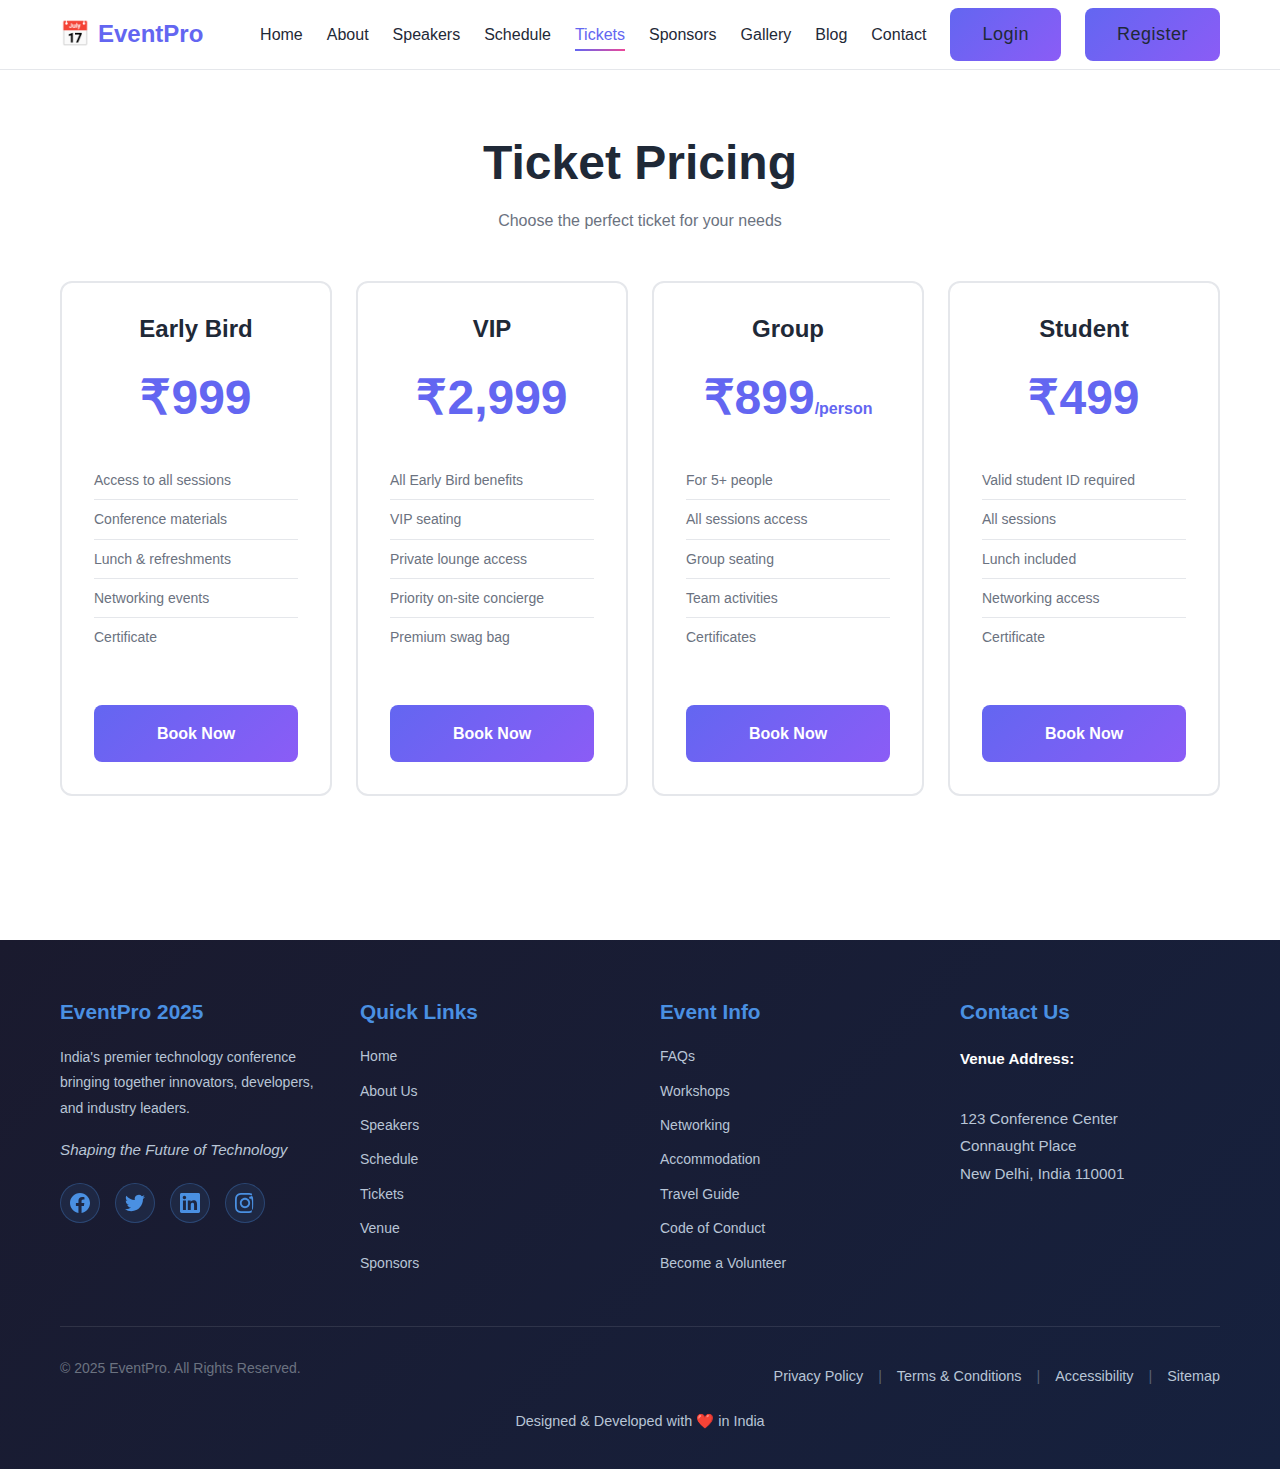
<file: pages/tickets.html>
<!DOCTYPE html>
<html lang="en">
<head>
  <meta charset="UTF-8">
  <meta name="viewport" content="width=device-width, initial-scale=1.0">
  <title>Tickets - EventPro 2025</title>
  <link rel="stylesheet" href="../assets/css/style.css">
  <link rel="stylesheet" href="../assets/css/responsive.css">
  <!-- Font Awesome for Social Icons -->
  <link rel="stylesheet" href="https://cdnjs.cloudflare.com/ajax/libs/font-awesome/6.4.0/css/all.min.css">
  <script src="https://code.jquery.com/jquery-3.7.1.min.js"></script>
</head>
<body>

  <nav class="navbar">
    <div class="navbar-container">
      <a href="../index.html" class="navbar-brand"><span>📅</span> EventPro</a>
      <button class="navbar-toggle" aria-label="Toggle menu">☰</button>
      <ul class="navbar-menu">
        <li><a href="../index.html">Home</a></li>
        <li><a href="about.html">About</a></li>
        <li><a href="speakers.html">Speakers</a></li>
        <li><a href="schedule.html">Schedule</a></li>
        <li><a href="tickets.html" class="active">Tickets</a></li>
        <li><a href="sponsors.html">Sponsors</a></li>
        <li><a href="gallery.html">Gallery</a></li>
        <li><a href="blog.html">Blog</a></li>
        <li><a href="contact.html">Contact</a></li>
        <li><a href="login.html" class="btn">Login</a></li>
        <li><a href="register.html" class="btn">Register</a></li>
      </ul>
    </div>
  </nav>

  <section class="section">
    <div class="container">
      <div class="section-title">
        <h1>Ticket Pricing</h1>
        <p>Choose the perfect ticket for your needs</p>
      </div>

      <div class="pricing-grid">
        <div class="pricing-card">
          <h3 class="pricing-name">Early Bird</h3>
          <div class="pricing-price">₹999</div>
          <ul class="pricing-features">
            <li>Access to all sessions</li>
            <li>Conference materials</li>
            <li>Lunch & refreshments</li>
            <li>Networking events</li>
            <li>Certificate</li>
          </ul>
          <a href="register.html" class="btn" style="width: 100%; margin-top: 24px;">Book Now</a>
        </div>

        <div class="pricing-card">
          <h3 class="pricing-name">VIP</h3>
          <div class="pricing-price">₹2,999</div>
          <ul class="pricing-features">
            <li>All Early Bird benefits</li>
            <li>VIP seating</li>
            <li>Private lounge access</li>
            <li>Priority on-site concierge</li>
            <li>Premium swag bag</li>
          </ul>
          <a href="register.html" class="btn" style="width: 100%; margin-top: 24px;">Book Now</a>
        </div>

        <div class="pricing-card">
          <h3 class="pricing-name">Group</h3>
          <div class="pricing-price">₹899<span style="font-size: 16px;">/person</span></div>
          <ul class="pricing-features">
            <li>For 5+ people</li>
            <li>All sessions access</li>
            <li>Group seating</li>
            <li>Team activities</li>
            <li>Certificates</li>
          </ul>
          <a href="register.html" class="btn" style="width: 100%; margin-top: 24px;">Book Now</a>
        </div>

        <div class="pricing-card">
          <h3 class="pricing-name">Student</h3>
          <div class="pricing-price">₹499</div>
          <ul class="pricing-features">
            <li>Valid student ID required</li>
            <li>All sessions</li>
            <li>Lunch included</li>
            <li>Networking access</li>
            <li>Certificate</li>
          </ul>
          <a href="register.html" class="btn" style="width: 100%; margin-top: 24px;">Book Now</a>
        </div>
      </div>
    </div>
  </section>

  <footer class="footer">
    <div class="container">
      <div class="footer-grid">
        <!-- About Section -->
        <div class="footer-column">
          <h3>EventPro 2025</h3>
          <p>India's premier technology conference bringing together innovators, developers, and industry leaders.</p>
          <p class="footer-tagline">Shaping the Future of Technology</p>
          <div class="footer-social">
            <a href="#" aria-label="Facebook" title="Follow us on Facebook">
              <svg width="20" height="20" viewBox="0 0 24 24" fill="currentColor">
                <path d="M24 12.073c0-6.627-5.373-12-12-12s-12 5.373-12 12c0 5.99 4.388 10.954 10.125 11.854v-8.385H7.078v-3.47h3.047V9.43c0-3.007 1.792-4.669 4.533-4.669 1.312 0 2.686.235 2.686.235v2.953H15.83c-1.491 0-1.956.925-1.956 1.874v2.25h3.328l-.532 3.47h-2.796v8.385C19.612 23.027 24 18.062 24 12.073z"/>
              </svg>
            </a>
            <a href="#" aria-label="Twitter" title="Follow us on Twitter">
              <svg width="20" height="20" viewBox="0 0 24 24" fill="currentColor">
                <path d="M23.953 4.57a10 10 0 01-2.825.775 4.958 4.958 0 002.163-2.723c-.951.555-2.005.959-3.127 1.184a4.92 4.92 0 00-8.384 4.482C7.69 8.095 4.067 6.13 1.64 3.162a4.822 4.822 0 00-.666 2.475c0 1.71.87 3.213 2.188 4.096a4.904 4.904 0 01-2.228-.616v.06a4.923 4.923 0 003.946 4.827 4.996 4.996 0 01-2.212.085 4.936 4.936 0 004.604 3.417 9.867 9.867 0 01-6.102 2.105c-.39 0-.779-.023-1.17-.067a13.995 13.995 0 007.557 2.209c9.053 0 13.998-7.496 13.998-13.985 0-.21 0-.42-.015-.63A9.935 9.935 0 0024 4.59z"/>
              </svg>
            </a>
            <a href="#" aria-label="LinkedIn" title="Connect on LinkedIn">
              <svg width="20" height="20" viewBox="0 0 24 24" fill="currentColor">
                <path d="M20.447 20.452h-3.554v-5.569c0-1.328-.027-3.037-1.852-3.037-1.853 0-2.136 1.445-2.136 2.939v5.667H9.351V9h3.414v1.561h.046c.477-.9 1.637-1.85 3.37-1.85 3.601 0 4.267 2.37 4.267 5.455v6.286zM5.337 7.433c-1.144 0-2.063-.926-2.063-2.065 0-1.138.92-2.063 2.063-2.063 1.14 0 2.064.925 2.064 2.063 0 1.139-.925 2.065-2.064 2.065zm1.782 13.019H3.555V9h3.564v11.452zM22.225 0H1.771C.792 0 0 .774 0 1.729v20.542C0 23.227.792 24 1.771 24h20.451C23.2 24 24 23.227 24 22.271V1.729C24 .774 23.2 0 22.222 0h.003z"/>
              </svg>
            </a>
            <a href="#" aria-label="Instagram" title="Follow us on Instagram">
              <svg width="20" height="20" viewBox="0 0 24 24" fill="currentColor">
                <path d="M12 0C8.74 0 8.333.015 7.053.072 5.775.132 4.905.333 4.14.63c-.789.306-1.459.717-2.126 1.384S.935 3.35.63 4.14C.333 4.905.131 5.775.072 7.053.012 8.333 0 8.74 0 12s.015 3.667.072 4.947c.06 1.277.261 2.148.558 2.913.306.788.717 1.459 1.384 2.126.667.666 1.336 1.079 2.126 1.384.766.296 1.636.499 2.913.558C8.333 23.988 8.74 24 12 24s3.667-.015 4.947-.072c1.277-.06 2.148-.262 2.913-.558.296-.765.499-1.636.558-2.913.06-1.28.072-1.687.072-4.947s-.015-3.667-.072-4.947c-.06-1.277-.262-2.149-.558-2.913-.306-.789-.718-1.459-1.384-2.126C21.319 1.347 20.651.935 19.86.63c-.765-.297-1.636-.499-2.913-.558C15.667 .012 15.26 0 12 0zm0 2.16c3.203 0 3.585 .016 4.85 .071 1.17 .055 1.805 .249 2.227 .415 .562 .217 .96 .477 1.382 .896 .419 .42 .679 .819 .896 1.381 .164 .422 .36 1.057 .413 2.227 .057 1.266 .07 1.646 .07 4.85s-.015 3.585 -.074 4.85c-.061 1.17 -.256 1.805 -.421 2.227 -.224 .562 -.479 .96 -.899 1.382 -.419 .419 -.824 .679 -1.38 .896 -.42 .164 -1.065 .36 -2.235 .413 -1.274 .057 -1.649 .07 -4.859 .07 -3.211 0 -3.586 -.015 -4.859 -.074 -1.171 -.061 -1.816 -.256 -2.236 -.421 -.569 -.224 -.96 -.479 -1.379 -.899 -.421 -.419 -.69 -.824 -.9 -1.38 -.165 -.42 -.359 -1.065 -.42 -2.235 -.045 -1.26 -.061 -1.649 -.061 -4.844 0 -3.196 .016 -3.586 .061 -4.861 .061 -1.17 .255 -1.814 .42 -2.234 .21 -.57 .479 -.96 .9 -1.381 .419 -.419 .81 -.689 1.379 -.898 .42 -.166 1.051 -.361 2.221 -.421 1.275 -.045 1.65 -.06 4.859 -.06l .045 .03zm0 3.678c-3.405 0-6.162 2.76-6.162 6.162 0 3.405 2.76 6.162 6.162 6.162 3.405 0 6.162-2.76 6.162-6.162 0-3.405-2.76-6.162-6.162-6.162zM12 16c-2.21 0-4-1.79-4-4s1.79-4 4-4 4 1.79 4 4-1.79 4-4 4zm7.846-10.405c0 .795-.646 1.44-1.44 1.44-.795 0-1.44-.646-1.44-1.44 0-.794.646-1.439 1.44-1.439.793-.001 1.44.645 1.44 1.439z"/>
              </svg>
            </a>
          </div>
        </div>
        
        <!-- Quick Links -->
        <div class="footer-column">
          <h3>Quick Links</h3>
          <ul class="footer-links">
            <li><a href="../index.html">Home</a></li>
            <li><a href="about.html">About Us</a></li>
            <li><a href="speakers.html">Speakers</a></li>
            <li><a href="schedule.html">Schedule</a></li>
            <li><a href="tickets.html">Tickets</a></li>
            <li><a href="venue.html">Venue</a></li>
            <li><a href="sponsors.html">Sponsors</a></li>
          </ul>
        </div>

        <!-- Event Information -->
        <div class="footer-column">
          <h3>Event Info</h3>
          <ul class="footer-links">
            <li><a href="faq.html">FAQs</a></li>
            <li><a href="workshops.html">Workshops</a></li>
            <li><a href="networking.html">Networking</a></li>
            <li><a href="accommodation.html">Accommodation</a></li>
            <li><a href="travel.html">Travel Guide</a></li>
            <li><a href="code-of-conduct.html">Code of Conduct</a></li>
            <li><a href="volunteer.html">Become a Volunteer</a></li>
          </ul>
        </div>
        
        <!-- Contact -->
        <div class="footer-column">
          <h3>Contact Us</h3>
          <div class="footer-contact-info">
            <p><strong>Venue Address:</strong><br>
            123 Conference Center<br>
            Connaught Place<br>
            New Delhi, India 110001</p>
          </div>
        </div>
      </div>
      
      <!-- Footer Bottom -->
      <div class="footer-bottom">
        <div class="footer-bottom-content">
          <p>&copy; 2025 EventPro. All Rights Reserved.</p>
          <div class="footer-legal">
            <a href="privacy-policy.html">Privacy Policy</a>
            <span>|</span>
            <a href="terms.html">Terms & Conditions</a>
            <span>|</span>
            <a href="accessibility.html">Accessibility</a>
            <span>|</span>
            <a href="sitemap.html">Sitemap</a>
          </div>
        </div>
        <p class="footer-credit">Designed & Developed with ❤️ in India</p>
      </div>
    </div>
  </footer>

  <script src="../assets/js/main.js"></script>
</body>
</html>
</file>
<file: assets/css/style.css>
.schedule-filter-bar {
  display: flex;
  gap: var(--spacing-16);
  justify-content: center;
  margin-bottom: var(--spacing-32);
  flex-wrap: wrap;
}

/* ========================================
   EVENT MANAGEMENT TEMPLATE - CORE STYLES
   Pure CSS with Grid & Flexbox
   ======================================== */

/* === CSS VARIABLES === */
:root {
  /* Colors */
  --primary: #6366f1;
  --secondary: #8b5cf6;
  --accent: #ec4899;
  --text: #1f2937;
  --text-light: #6b7280;
  --bg: #ffffff;
  --bg-gray: #f9fafb;
  --border: #e5e7eb;
  
  /* Typography */
  --font-family: -apple-system, BlinkMacSystemFont, "Segoe UI", Roboto, sans-serif;
  --font-size-base: 14px;
  --line-height-body: 1.6;
  --line-height-heading: 1.2;
  
  /* Font Sizes */
  --fs-14: 14px;
  --fs-16: 16px;
  --fs-18: 18px;
  --fs-20: 20px;
  --fs-24: 24px;
  --fs-32: 32px;
  --fs-48: 48px;
  
  /* Font Weights */
  --fw-normal: 400;
  --fw-semibold: 600;
  --fw-bold: 700;
  
  /* Spacing (8px base unit) */
  --spacing-8: 8px;
  --spacing-16: 16px;
  --spacing-24: 24px;
  --spacing-32: 32px;
  --spacing-40: 40px;
  --spacing-48: 48px;
  --spacing-64: 64px;
  
  /* Layout */
  --max-width: 1200px;
  --container-padding: 20px;
  
  /* Transitions */
  --transition: all 0.3s ease;
}

/* === RESET & BASE === */
* {
  margin: 0;
  padding: 0;
  box-sizing: border-box;
}

html {
  scroll-behavior: smooth;
}

body {
  font-family: var(--font-family);
  font-size: var(--fs-14);
  line-height: var(--line-height-body);
  color: var(--text);
  background-color: var(--bg);
  -webkit-font-smoothing: antialiased;
  -moz-osx-font-smoothing: grayscale;
}

/* === TYPOGRAPHY === */
h1, h2, h3, h4, h5, h6 {
  font-weight: var(--fw-bold);
  line-height: var(--line-height-heading);
  color: var(--text);
  margin-bottom: var(--spacing-16);
}

h1 { font-size: var(--fs-48); }
h2 { font-size: var(--fs-32); }
h3 { font-size: var(--fs-24); }
h4 { font-size: var(--fs-20); }
h5 { font-size: var(--fs-16); }
h6 { font-size: var(--fs-14); }

p {
  margin-bottom: var(--spacing-16);
  color: var(--text-light);
}

a {
  color: var(--primary);
  text-decoration: none;
  transition: var(--transition);
}

a:hover {
  color: var(--accent);
}

img {
  max-width: 100%;
  height: auto;
  display: block;
  border-radius: 8px;
}

/* Ensure images are visible */
img[src],
img[data-src] {
  opacity: 1;
  transition: opacity 0.3s ease;
}

img.loaded {
  opacity: 1;
}

/* === LAYOUT UTILITIES === */
.container {
  max-width: var(--max-width);
  margin: 0 auto;
  padding: 0 var(--container-padding);
}

.section {
  padding: var(--spacing-64) 0;
}

.section-title {
  text-align: center;
  margin-bottom: var(--spacing-48);
}

.section-title h2 {
  margin-bottom: var(--spacing-16);
}

.section-title p {
  font-size: var(--fs-16);
  max-width: 600px;
  margin: 0 auto;
}

/* === GRID SYSTEM === */
.grid {
  display: grid;
  gap: var(--spacing-24);
}

.grid-2 {
  grid-template-columns: repeat(2, 1fr);
}

.grid-3 {
  grid-template-columns: repeat(3, 1fr);
}

.grid-4 {
  grid-template-columns: repeat(4, 1fr);
}

/* === BUTTONS === */
.btn {
  display: inline-block;
  padding: var(--spacing-16) var(--spacing-32);
  font-size: var(--fs-16);
  font-weight: var(--fw-semibold);
  text-align: center;
  border: none;
  border-radius: 8px;
  cursor: pointer;
  transition: var(--transition);
  background: linear-gradient(135deg, var(--primary), var(--secondary));
  color: var(--bg);
}

.btn:hover {
  background: linear-gradient(135deg, var(--secondary), var(--accent));
  transform: translateY(-2px);
  box-shadow: 0 8px 16px rgba(99, 102, 241, 0.3);
}

.btn-secondary {
  background: linear-gradient(135deg, var(--secondary), var(--accent));
}

.btn-outline {
  background: transparent;
  border: 2px solid var(--primary);
  color: var(--primary);
}

.btn-outline:hover {
  background: var(--primary);
  color: var(--bg);
}

.btn-pill {
  border-radius: 999px;
}

.schedule-filter {
  border-radius: 999px;
  border: 2px solid rgba(99, 102, 241, 0.2);
  background: rgba(99, 102, 241, 0.08);
  color: var(--primary);
  padding: var(--spacing-12) var(--spacing-32);
  font-size: var(--fs-14);
  font-weight: var(--fw-semibold);
  letter-spacing: 0.2px;
}

.schedule-filter:hover {
  background: rgba(99, 102, 241, 0.18);
  color: var(--secondary);
  box-shadow: 0 6px 18px rgba(99, 102, 241, 0.2);
  transform: translateY(-2px);
}

.schedule-filter.active {
  background: linear-gradient(135deg, var(--primary), var(--secondary));
  color: white;
  border-color: transparent;
  box-shadow: 0 8px 22px rgba(99, 102, 241, 0.35);
}

.schedule-filter.active:hover {
  transform: translateY(-3px);
  background: linear-gradient(135deg, var(--secondary), var(--accent));
}

/* === NAVBAR === */
.navbar {
  position: sticky;
  top: 0;
  z-index: 1000;
  background: var(--bg);
  border-bottom: 1px solid var(--border);
  height: 70px;
  display: flex;
  align-items: center;
}

.navbar-container {
  max-width: var(--max-width);
  margin: 0 auto;
  padding: 0 var(--container-padding);
  width: 100%;
  display: flex;
  align-items: center;
  justify-content: space-between;
}

.navbar-brand {
  font-size: var(--fs-24);
  font-weight: var(--fw-bold);
  color: var(--primary);
  display: flex;
  align-items: center;
  gap: var(--spacing-8);
}

.navbar-menu {
  display: flex;
  list-style: none;
  gap: var(--spacing-24);
  align-items: center;
}

.navbar-menu a {
  font-size: var(--fs-16);
  font-weight: var(--fw-normal);
  color: var(--text);
  padding: var(--spacing-8) 0;
  position: relative;
}

.navbar-menu a.btn {
  padding: 12px var(--spacing-32);
  border-radius: 8px;
}
 
.navbar-menu a:hover,
.navbar-menu a.active {
  color: var(--primary);
}
 
.navbar-menu .btn {
  font-size: var(--fs-18);
  padding: 14px var(--spacing-32);
  letter-spacing: 0.5px;
}
 
.navbar-menu .btn:hover,
.navbar-menu .btn.active {
  color: var(--bg);
}
 
.navbar-menu a.btn::after {
  display: none;
}

.navbar-menu a.active::after {
  content: '';
  position: absolute;
  bottom: 0;
  left: 0;
  right: 0;
  height: 2px;
  background: linear-gradient(90deg, var(--primary), var(--accent));
}

.navbar-toggle {
  display: none;
  background: none;
  border: none;
  cursor: pointer;
  padding: var(--spacing-8);
  font-size: var(--fs-24);
  color: var(--text);
}

/* === HERO SECTION === */
.hero {
  position: relative;
  min-height: 600px;
  display: flex;
  align-items: center;
  justify-content: center;
  background: linear-gradient(135deg, var(--primary), var(--secondary));
  color: var(--bg);
  text-align: center;
  padding: var(--spacing-64) var(--container-padding);
}

.hero-content {
  max-width: 800px;
  margin: 0 auto;
}

.hero h1 {
  color: var(--bg);
  margin-bottom: var(--spacing-24);
  font-size: var(--fs-48);
}

.hero p {
  font-size: var(--fs-20);
  color: rgba(255, 255, 255, 0.9);
  margin-bottom: var(--spacing-32);
}

.hero-buttons {
  display: flex;
  gap: var(--spacing-16);
  justify-content: center;
  flex-wrap: wrap;
}

.hero-buttons .btn {
  background: var(--bg);
  color: var(--primary);
}

.hero-buttons .btn:hover {
  background: rgba(255, 255, 255, 0.9);
}

/* === CARDS === */
.card {
  background: var(--bg);
  border: 1px solid var(--border);
  border-radius: 12px;
  padding: var(--spacing-24);
  transition: var(--transition);
}

.auth-card {
  padding: var(--spacing-32);
  display: flex;
  flex-direction: column;
  gap: var(--spacing-24);
  box-shadow: 0 18px 40px rgba(99, 102, 241, 0.08);
  border: 1px solid rgba(99, 102, 241, 0.15);
}

.auth-card-title {
  text-align: center;
  font-size: var(--fs-24);
  margin-bottom: var(--spacing-8);
}

.auth-card-title a {
  color: var(--text);
  display: inline-block;
}

.auth-card-title a:hover {
  color: var(--primary);
}

.card:hover {
  box-shadow: 0 8px 24px rgba(0, 0, 0, 0.1);
  transform: translateY(-4px);
}

.card-image {
  width: 100%;
  aspect-ratio: 16 / 9;
  object-fit: cover;
  border-radius: 8px;
  margin-bottom: var(--spacing-16);
  display: block;
  background-color: var(--bg-gray);
}

.card-title {
  font-size: var(--fs-20);
  margin-bottom: var(--spacing-8);
}

.card-text {
  font-size: var(--fs-14);
  color: var(--text-light);
}

/* === SPEAKER CARDS === */
.speaker-card {
  background: var(--bg);
  border-radius: 12px;
  overflow: hidden;
  box-shadow: 0 4px 12px rgba(0, 0, 0, 0.05);
  transition: var(--transition);
  padding-top: var(--spacing-24);
  display: flex;
  flex-direction: column;
  align-items: center;
}

.speaker-card:hover {
  box-shadow: 0 8px 24px rgba(0, 0, 0, 0.15);
  transform: translateY(-4px);
}

.speaker-image {
  width: 100%;
  height: 100%;
  border-radius: 50%;
  object-fit: cover;
  display: block;
  background-color: var(--bg-gray);
}

.speaker-media {
  position: relative;
  width: 160px;
  height: 160px;
  margin: 0 auto var(--spacing-24);
}

.speaker-label {
  position: absolute;
  bottom: -12px;
  left: 50%;
  transform: translateX(-50%);
  background: rgba(17, 24, 39, 0.85);
  color: var(--bg);
  padding: 6px 16px;
  border-radius: 999px;
  font-size: var(--fs-14);
  font-weight: var(--fw-semibold);
  letter-spacing: 0.3px;
  pointer-events: none;
  white-space: nowrap;
}

.speaker-info {
  padding: var(--spacing-24);
  text-align: center;
}

.speaker-name {
  font-size: var(--fs-20);
  font-weight: var(--fw-semibold);
  margin-bottom: var(--spacing-8);
}

.speaker-role {
  font-size: var(--fs-14);
  color: var(--text-light);
  margin-bottom: var(--spacing-16);
}

.speaker-bio {
  font-size: var(--fs-14);
  color: var(--text-light);
  margin-bottom: var(--spacing-16);
}

.speaker-social {
  display: flex;
  gap: var(--spacing-8);
  justify-content: center;
  align-items: center;
  flex-direction: row;
  flex-wrap: nowrap;
}

.speaker-social a {
  width: 36px;
  height: 36px;
  display: flex;
  align-items: center;
  justify-content: center;
  border-radius: 50%;
  background: var(--bg-gray);
  color: var(--text);
  transition: var(--transition);
  font-size: 16px;
}

.speaker-social a.social-twitter {
  color: #1DA1F2;
}

.speaker-social a.social-twitter:hover {
  background: #1DA1F2;
  color: white;
}

.speaker-social a.social-linkedin {
  color: #0077B5;
}

.speaker-social a.social-linkedin:hover {
  background: #0077B5;
  color: white;
}

.speaker-social a.social-facebook {
  color: #1877F2;
}

.speaker-social a.social-facebook:hover {
  background: #1877F2;
  color: white;
}

.speaker-social a.social-instagram {
  color: #E4405F;
}

.speaker-social a.social-instagram:hover {
  background: linear-gradient(45deg, #f09433 0%, #e6683c 25%, #dc2743 50%, #cc2366 75%, #bc1888 100%);
  color: white;
}

/* === ABOUT ROWS === */
.about-row {
  display: flex;
  gap: var(--spacing-32);
  align-items: stretch;
}

.about-row--reverse {
  flex-direction: row-reverse;
}

.about-text,
.about-media {
  flex: 1;
}

.about-text {
  display: flex;
  flex-direction: column;
  gap: var(--spacing-16);
  padding: var(--spacing-24);
}

.about-media {
  display: flex;
  border-radius: 12px;
  overflow: hidden;
}

.about-media img {
  width: 100%;
  height: 100%;
  object-fit: cover;
  min-height: 320px;
}

/* === SCHEDULE TIMELINE === */
.timeline {
  position: relative;
  padding: var(--spacing-32) 0;
}

.timeline-item {
  display: grid;
  grid-template-columns: 120px 1fr;
  gap: var(--spacing-24);
  margin-bottom: var(--spacing-32);
  position: relative;
}

.timeline-time {
  font-size: var(--fs-16);
  font-weight: var(--fw-semibold);
  color: var(--primary);
}

.timeline-content {
  padding-left: var(--spacing-24);
  border-left: 2px solid var(--border);
  position: relative;
}

.timeline-content::before {
  content: '';
  position: absolute;
  left: -6px;
  top: 0;
  width: 10px;
  height: 10px;
  border-radius: 50%;
  background: var(--primary);
}

.timeline-title {
  font-size: var(--fs-20);
  margin-bottom: var(--spacing-8);
}

.timeline-description {
  font-size: var(--fs-14);
  color: var(--text-light);
}

/* === TICKET PRICING === */
.pricing-grid {
  display: grid;
  grid-template-columns: repeat(auto-fit, minmax(280px, 1fr));
  gap: var(--spacing-24);
  margin-top: var(--spacing-32);
  justify-items: center;
  max-width: 1200px;
  margin-left: auto;
  margin-right: auto;
}

@media (min-width: 768px) {
  .pricing-grid {
    grid-template-columns: repeat(2, 1fr);
  }
}

@media (min-width: 1024px) {
  .pricing-grid {
    grid-template-columns: repeat(4, 1fr);
  }
}

.pricing-card {
  background: var(--bg);
  border: 2px solid var(--border);
  border-radius: 12px;
  padding: var(--spacing-32);
  text-align: center;
  transition: var(--transition);
  width: 100%;
  max-width: 300px;
}

.pricing-card.featured {
  border-color: var(--primary);
  background: linear-gradient(135deg, rgba(99, 102, 241, 0.05), rgba(236, 72, 153, 0.05));
}

.pricing-card:hover {
  transform: translateY(-8px);
  box-shadow: 0 12px 32px rgba(99, 102, 241, 0.2);
}

.pricing-name {
  font-size: var(--fs-24);
  font-weight: var(--fw-bold);
  margin-bottom: var(--spacing-16);
}

.pricing-price {
  font-size: var(--fs-48);
  font-weight: var(--fw-bold);
  color: var(--primary);
  margin-bottom: var(--spacing-8);
}

.pricing-features {
  list-style: none;
  margin: var(--spacing-24) 0;
  text-align: left;
}

.pricing-features li {
  padding: var(--spacing-8) 0;
  font-size: var(--fs-14);
  color: var(--text-light);
  border-bottom: 1px solid var(--border);
}

.pricing-features li:last-child {
  border-bottom: none;
}

/* === GALLERY === */
.gallery-grid {
  display: grid;
  grid-template-columns: repeat(auto-fill, minmax(300px, 1fr));
  gap: var(--spacing-16);
}

.gallery-item {
  position: relative;
  overflow: hidden;
  border-radius: 12px;
  aspect-ratio: 4 / 3;
  cursor: pointer;
}

.gallery-item img {
  width: 100%;
  height: 100%;
  object-fit: cover;
  transition: var(--transition);
}

.gallery-item:hover img {
  transform: scale(1.1);
}

.gallery-overlay {
  position: absolute;
  top: 0;
  left: 0;
  right: 0;
  bottom: 0;
  background: linear-gradient(135deg, rgba(99, 102, 241, 0.8), rgba(236, 72, 153, 0.8));
  display: flex;
  align-items: center;
  justify-content: center;
  opacity: 0;
  transition: var(--transition);
}

.gallery-item:hover .gallery-overlay {
  opacity: 1;
}

/* === FORMS === */
.form-group {
  margin-bottom: var(--spacing-24);
}

.form-label {
  display: block;
  font-size: var(--fs-14);
  font-weight: var(--fw-semibold);
  margin-bottom: var(--spacing-8);
  color: var(--text);
}

.form-input,
.form-textarea,
.form-select {
  width: 100%;
  padding: var(--spacing-16);
  font-size: var(--fs-14);
  font-family: var(--font-family);
  border: 1px solid var(--border);
  border-radius: 8px;
  background: var(--bg);
  color: var(--text);
  transition: var(--transition);
}

.form-input:focus,
.form-textarea:focus,
.form-select:focus {
  outline: none;
  border-color: var(--primary);
  box-shadow: 0 0 0 3px rgba(99, 102, 241, 0.1);
}

.form-textarea {
  resize: vertical;
  min-height: 120px;
}

.form-error {
  color: var(--accent);
  font-size: var(--fs-14);
  margin-top: var(--spacing-8);
  display: none;
}

.form-error.show {
  display: block;
}

.form-success {
  background: rgba(99, 102, 241, 0.1);
  color: var(--primary);
  padding: var(--spacing-16);
  border-radius: 8px;
  margin-bottom: var(--spacing-24);
  display: none;
}

.form-success.show {
  display: block;
}

/* === FOOTER === */
.footer {
  background: linear-gradient(135deg, #1a1a2e 0%, #16213e 100%);
  color: #ffffff;
  padding: 60px 0 20px;
  margin-top: 80px;
}

.footer-grid {
  display: grid;
  grid-template-columns: repeat(auto-fit, minmax(250px, 1fr));
  gap: 40px;
  margin-bottom: 40px;
}

.footer-column h3 {
  color: #4a90e2;
  font-size: 1.3rem;
  margin-bottom: 20px;
  font-weight: 600;
}

.footer-column p {
  line-height: 1.8;
  color: #b8c5d6;
  margin-bottom: 15px;
}

.footer-tagline {
  font-style: italic;
  color: #4a90e2;
  font-size: 0.95rem;
}

.footer-social {
  display: flex;
  gap: 15px;
  margin-top: 20px;
}

.footer-social a {
  width: 40px;
  height: 40px;
  background: rgba(74, 144, 226, 0.1);
  border: 1px solid rgba(74, 144, 226, 0.3);
  border-radius: 50%;
  display: flex;
  align-items: center;
  justify-content: center;
  color: #4a90e2;
  transition: all 0.3s ease;
}

.footer-social a:hover {
  background: #4a90e2;
  color: #ffffff;
  transform: translateY(-3px);
  box-shadow: 0 5px 15px rgba(74, 144, 226, 0.3);
}

.footer-links {
  list-style: none;
  padding: 0;
}

.footer-links li {
  margin-bottom: 12px;
}

.footer-links a {
  color: #b8c5d6;
  font-size: var(--fs-14);
  text-decoration: none;
  transition: all 0.3s ease;
  display: inline-block;
}

.footer-links a:hover {
  color: #4a90e2;
  padding-left: 5px;
}

.footer-contact-info p {
  margin-bottom: 20px;
  font-size: 0.95rem;
}

.footer-contact-info strong {
  color: #ffffff;
  display: block;
  margin-bottom: 5px;
}

.footer-contact-info a {
  color: #4a90e2;
  text-decoration: none;
}

.footer-contact-info a:hover {
  text-decoration: underline;
}

.footer-newsletter {
  margin-top: 15px;
  display: flex;
  flex-direction: column;
  gap: 10px;
}

.footer-newsletter input {
  padding: 12px 15px;
  border: 1px solid rgba(74, 144, 226, 0.3);
  background: rgba(255, 255, 255, 0.05);
  border-radius: 5px;
  color: #ffffff;
  font-size: 0.95rem;
}

.footer-newsletter input::placeholder {
  color: #b8c5d6;
}

.btn-subscribe {
  padding: 12px 25px;
  background: linear-gradient(135deg, #4a90e2 0%, #357abd 100%);
  color: #ffffff;
  border: none;
  border-radius: 5px;
  cursor: pointer;
  font-weight: 600;
  transition: all 0.3s ease;
}

.btn-subscribe:hover {
  transform: translateY(-2px);
  box-shadow: 0 5px 15px rgba(74, 144, 226, 0.4);
}

.footer-certifications {
  margin-top: 25px;
  padding-top: 20px;
  border-top: 1px solid rgba(255, 255, 255, 0.1);
}

.footer-certifications p {
  font-size: 0.9rem;
  color: #b8c5d6;
}

.footer-bottom {
  border-top: 1px solid rgba(255, 255, 255, 0.1);
  padding-top: 30px;
  text-align: center;
  color: #b8c5d6;
  font-size: var(--fs-14);
}

.footer-bottom-content {
  display: flex;
  justify-content: space-between;
  align-items: center;
  flex-wrap: wrap;
  gap: 20px;
  margin-bottom: 15px;
}

.footer-legal {
  display: flex;
  gap: 15px;
  align-items: center;
}

.footer-legal a {
  color: #b8c5d6;
  text-decoration: none;
  font-size: 0.9rem;
}

.footer-legal a:hover {
  color: #4a90e2;
}

.footer-legal span {
  color: rgba(255, 255, 255, 0.3);
}

.footer-credit {
  color: #b8c5d6;
  font-size: 0.9rem;
  margin-top: 10px;
}

@media (max-width: 768px) {
  .footer {
    padding: 40px 0 20px;
  }

  .footer-grid {
    grid-template-columns: 1fr;
    gap: 30px;
  }

  .footer-bottom-content {
    flex-direction: column;
    text-align: center;
  }

  .footer-legal {
    flex-wrap: wrap;
    justify-content: center;
  }
}

/* === UTILITIES === */
.text-center {
  text-align: center;
}

.text-left {
  text-align: left;
}

.mt-16 { margin-top: var(--spacing-16); }
.mt-24 { margin-top: var(--spacing-24); }
.mt-32 { margin-top: var(--spacing-32); }
.mb-16 { margin-bottom: var(--spacing-16); }
.mb-24 { margin-bottom: var(--spacing-24); }
.mb-32 { margin-bottom: var(--spacing-32); }

.bg-gray {
  background-color: var(--bg-gray);
}
</file>
<file: assets/css/responsive.css>
/* ========================================
   RESPONSIVE STYLES - MOBILE FIRST
   ======================================== */

/* === TABLET (768px and up) === */
@media (min-width: 768px) {
  .grid-2 {
    grid-template-columns: repeat(2, 1fr);
  }
  
  .grid-3 {
    grid-template-columns: repeat(3, 1fr);
  }
  
  .grid-4 {
    grid-template-columns: repeat(4, 1fr);
  }
  
  .hero h1 {
    font-size: var(--fs-48);
  }
  
  .hero p {
    font-size: var(--fs-24);
  }
}

/* === DESKTOP (1024px and up) === */
@media (min-width: 1024px) {
  .navbar-menu {
    display: flex;
  }
  
  .navbar-toggle {
    display: none;
  }
  
  .hero {
    min-height: 700px;
  }
  
  .section {
    padding: var(--spacing-64) 0;
  }
}

/* === MOBILE (< 768px) === */
@media (max-width: 767px) {
  :root {
    --fs-48: 32px;
    --fs-32: 24px;
    --fs-24: 20px;
  }
  
  .navbar-toggle {
    display: block;
  }
  
  .navbar-menu {
    position: fixed;
    top: 70px;
    left: 0;
    right: 0;
    background: var(--bg);
    border-bottom: 1px solid var(--border);
    flex-direction: column;
    padding: var(--spacing-24);
    gap: var(--spacing-16);
    transform: translateX(-100%);
    transition: transform 0.3s ease;
    box-shadow: 0 4px 12px rgba(0, 0, 0, 0.1);
  }
  
  .navbar-menu.active {
    transform: translateX(0);
  }
  
  .grid-2,
  .grid-3,
  .grid-4 {
    grid-template-columns: 1fr;
  }
  
  .hero {
    min-height: 500px;
    padding: var(--spacing-32) var(--container-padding);
  }
  
  .hero-buttons {
    flex-direction: column;
  }
  
  .hero-buttons .btn {
    width: 100%;
  }
  
  .timeline-item {
    grid-template-columns: 1fr;
    gap: var(--spacing-16);
  }
  
  .about-row,
  .about-row--reverse {
    flex-direction: column;
  }

  .about-media {
    border-radius: 12px;
    overflow: hidden;
  }

  .about-media img {
    min-height: 0;
    height: auto;
  }

  .about-text {
    padding: 0;
  }

  .timeline-content {
    padding-left: 0;
    border-left: none;
    border-top: 2px solid var(--border);
    padding-top: var(--spacing-16);
  }
  
  .timeline-content::before {
    display: none;
  }
  
  .footer-grid {
    grid-template-columns: 1fr;
    gap: var(--spacing-24);
  }
  
  .pricing-grid {
    grid-template-columns: 1fr;
    max-width: 100%;
  }
  
  .pricing-card {
    max-width: 100%;
  }
  
  .gallery-grid {
    grid-template-columns: 1fr;
  }
}

/* === LARGE MOBILE (480px - 767px) === */
@media (min-width: 480px) and (max-width: 767px) {
  .grid-2 {
    grid-template-columns: repeat(2, 1fr);
  }
  
  .gallery-grid {
    grid-template-columns: repeat(2, 1fr);
  }
}
</file>
